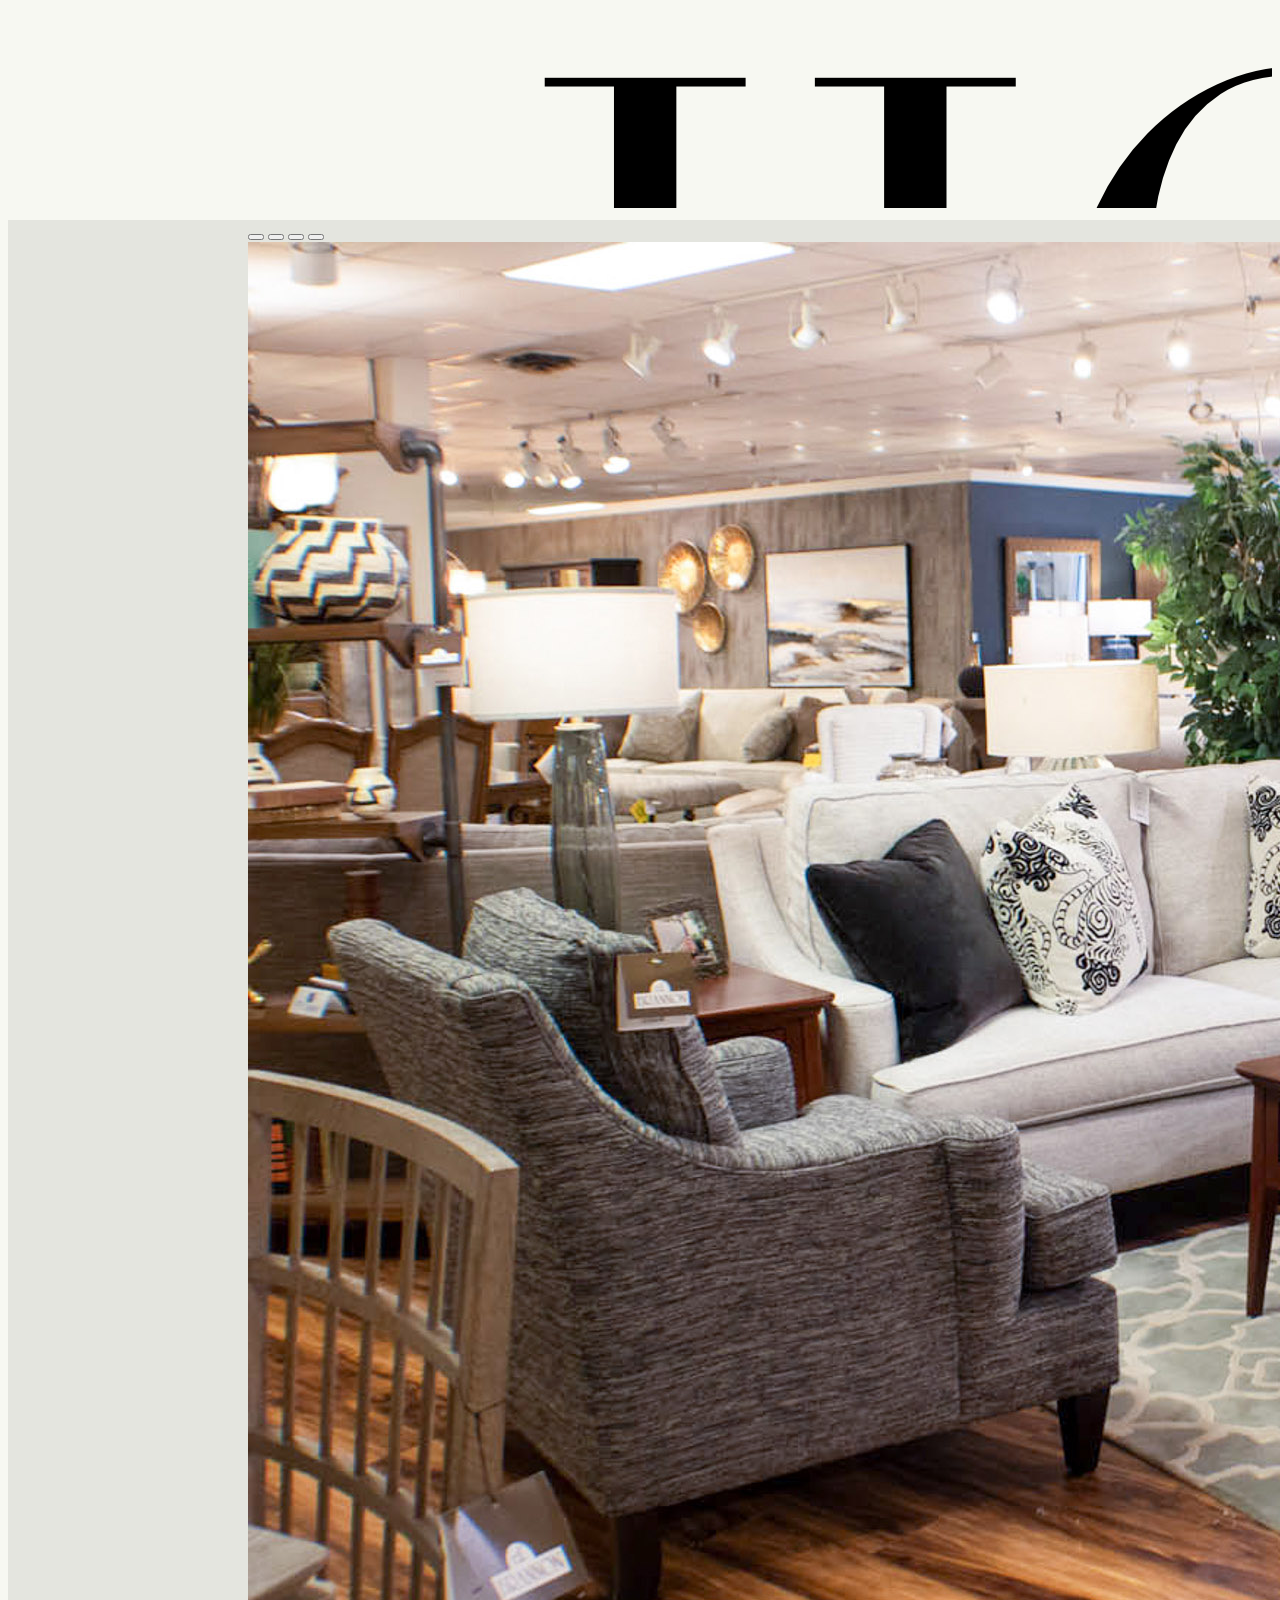
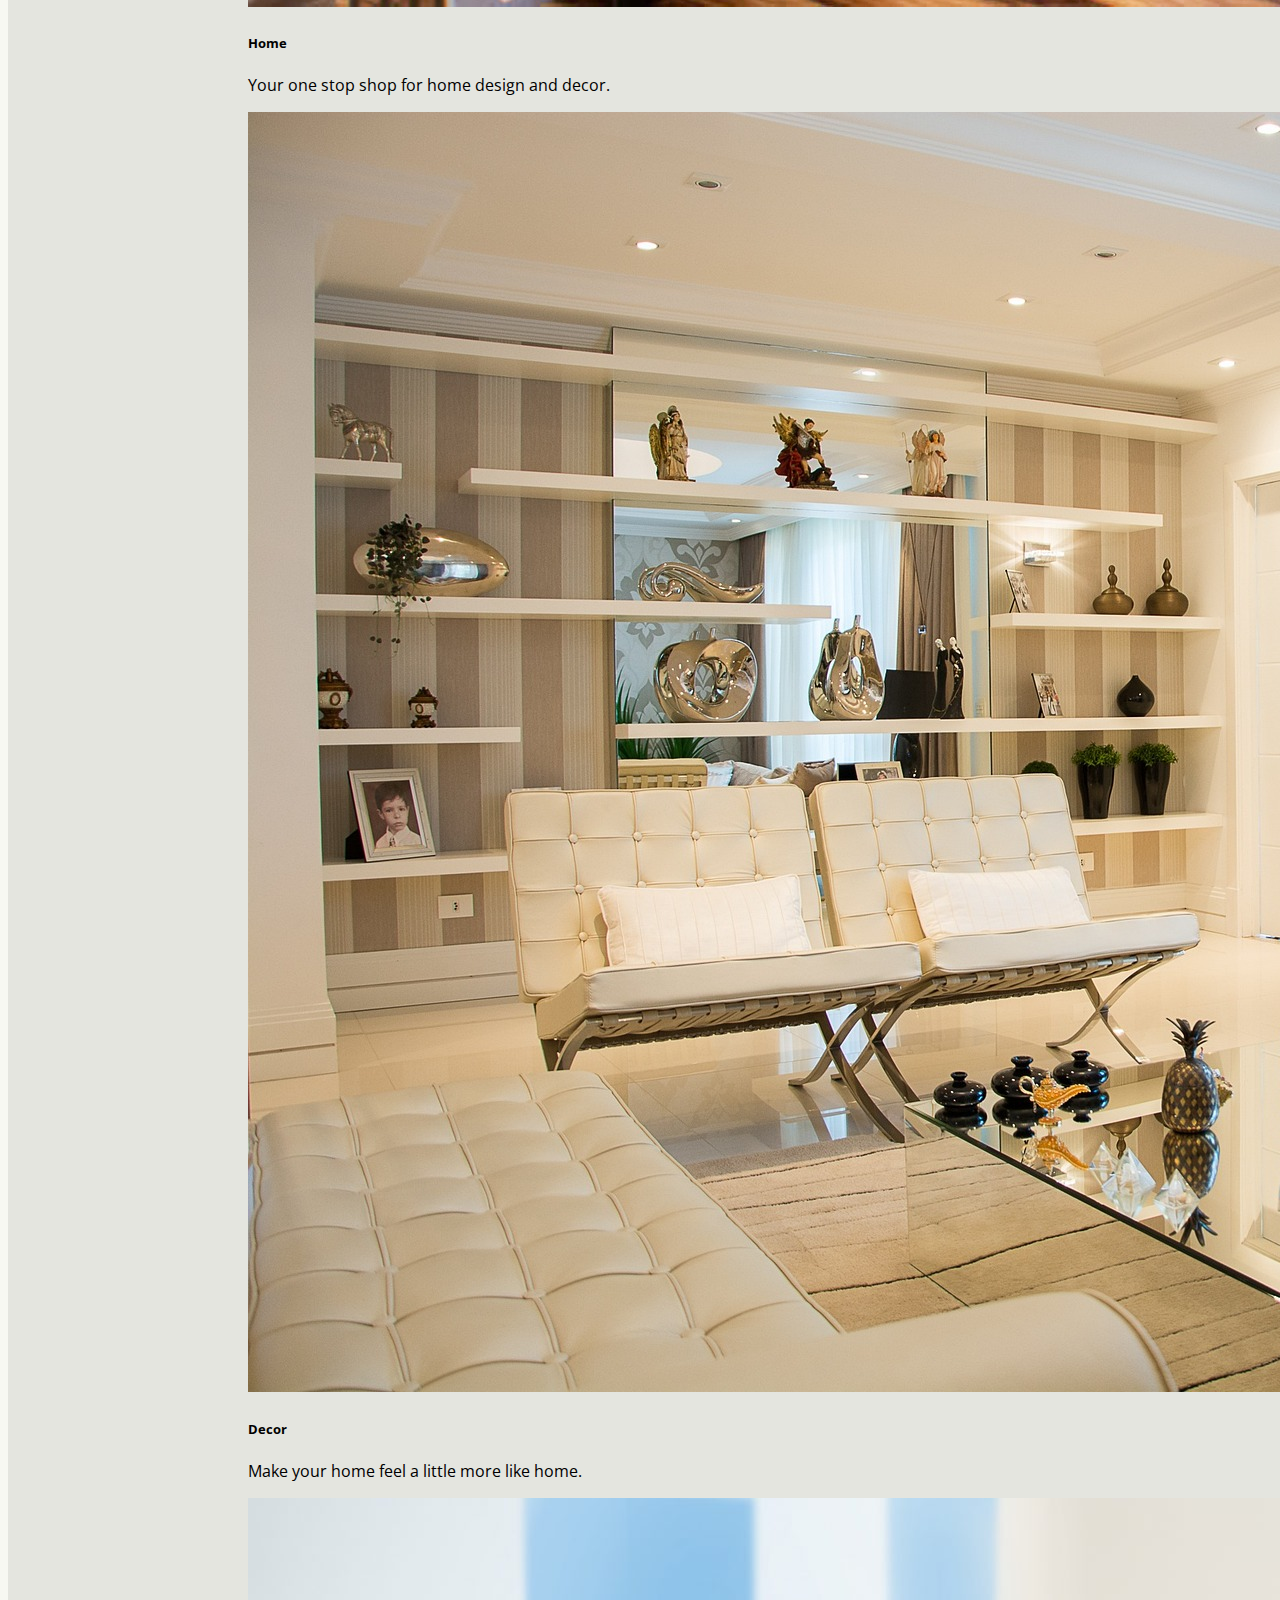
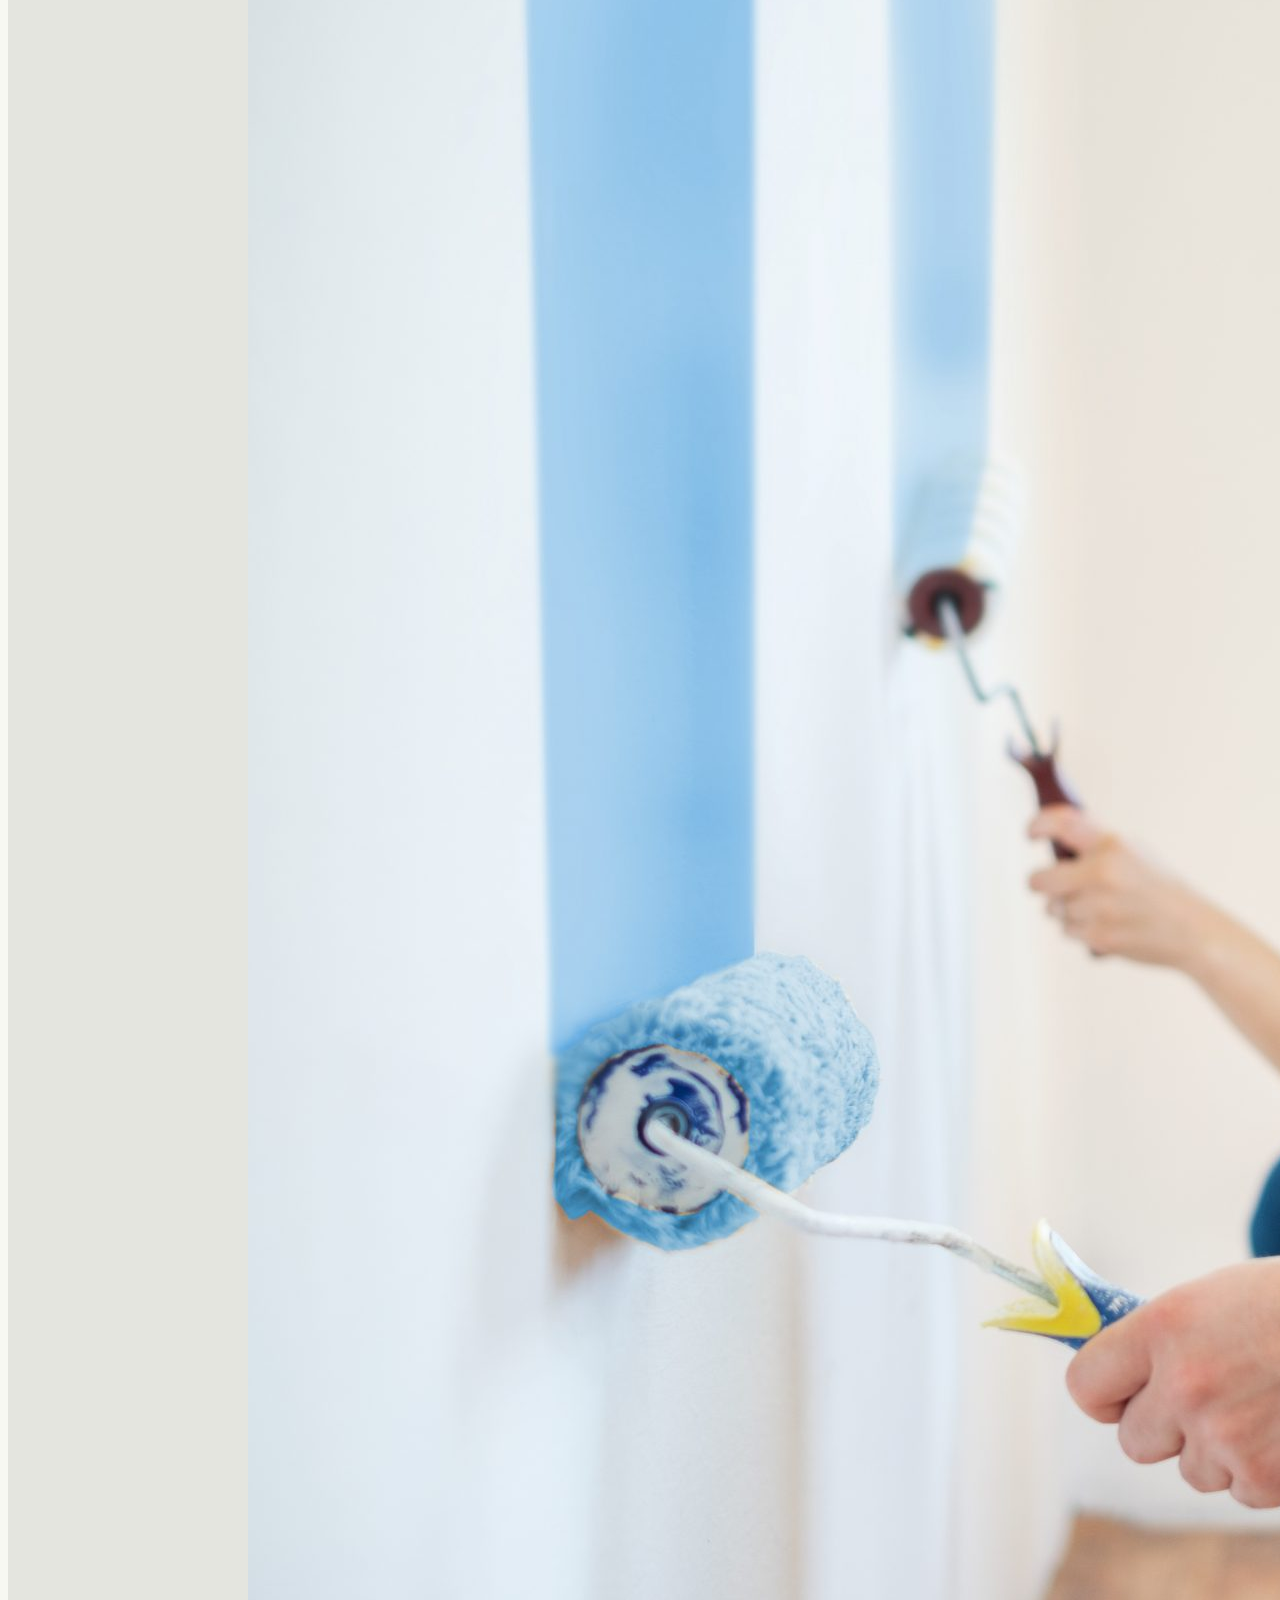
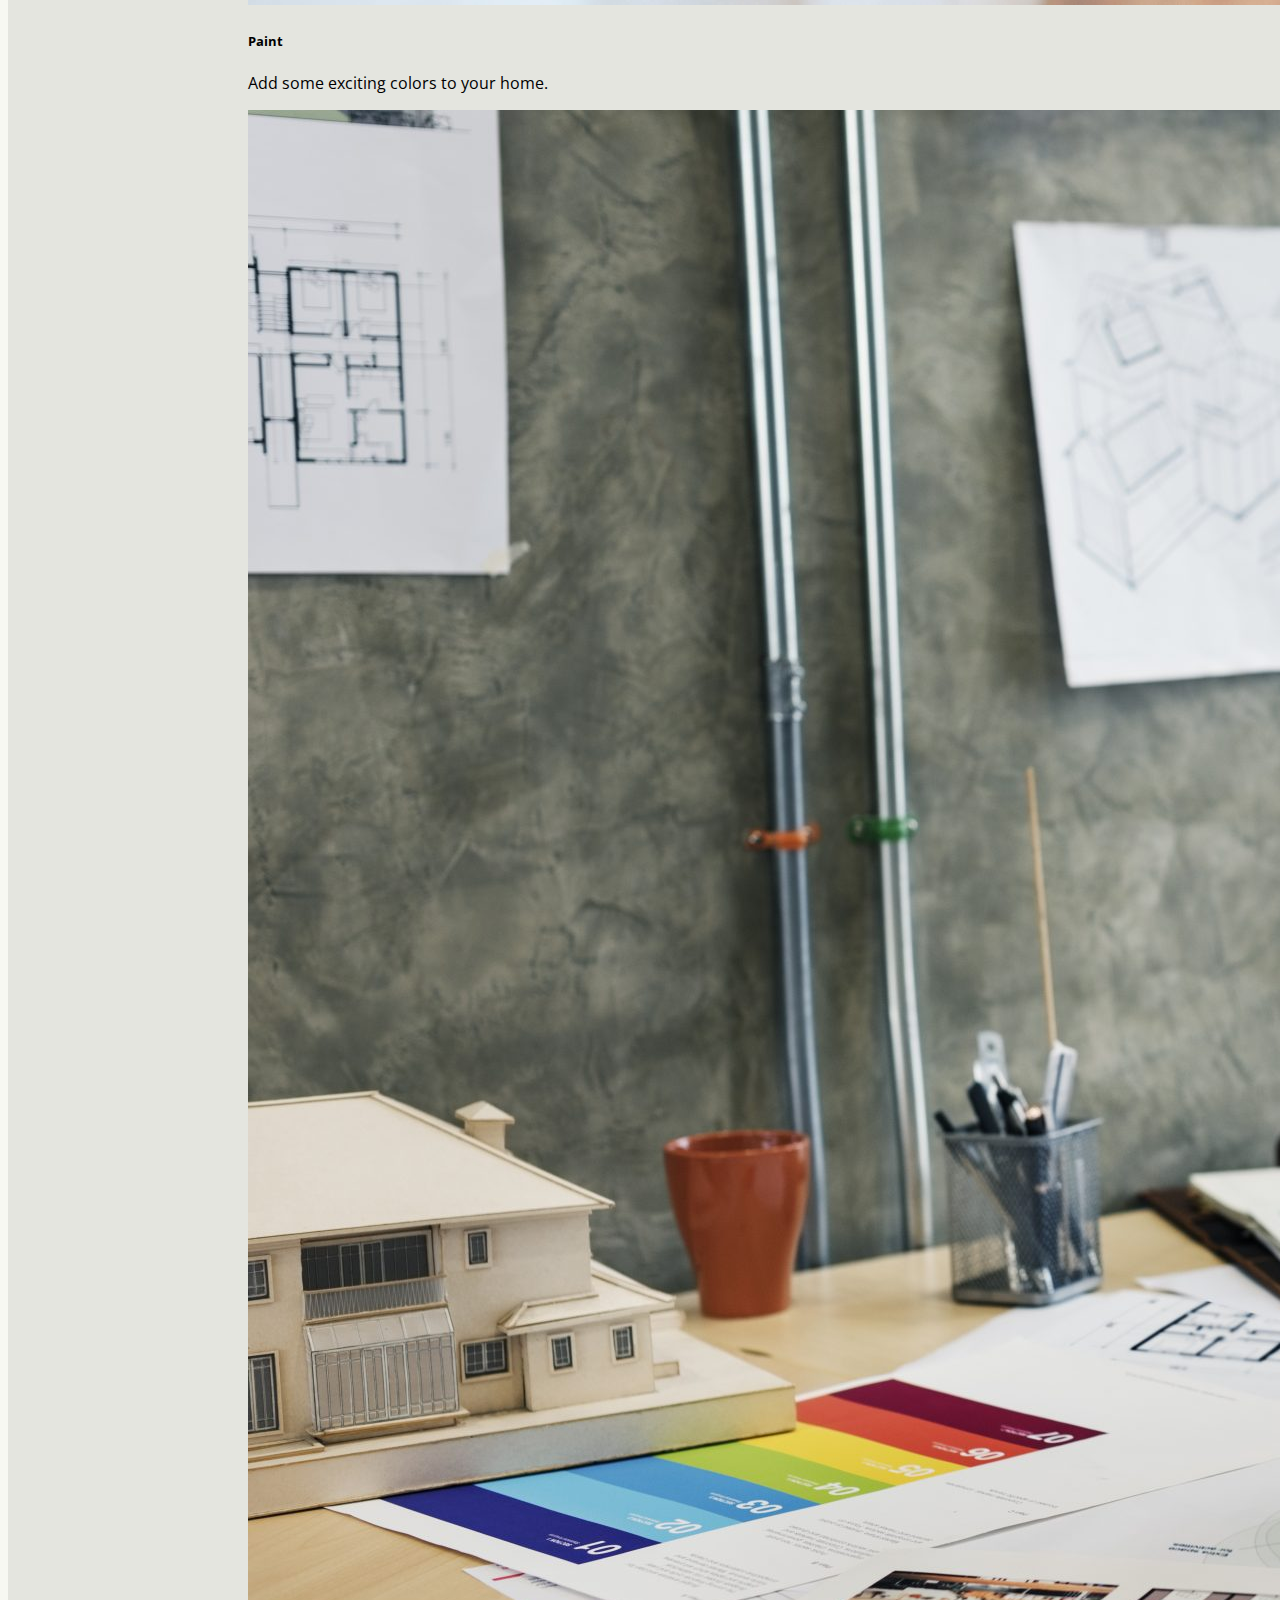
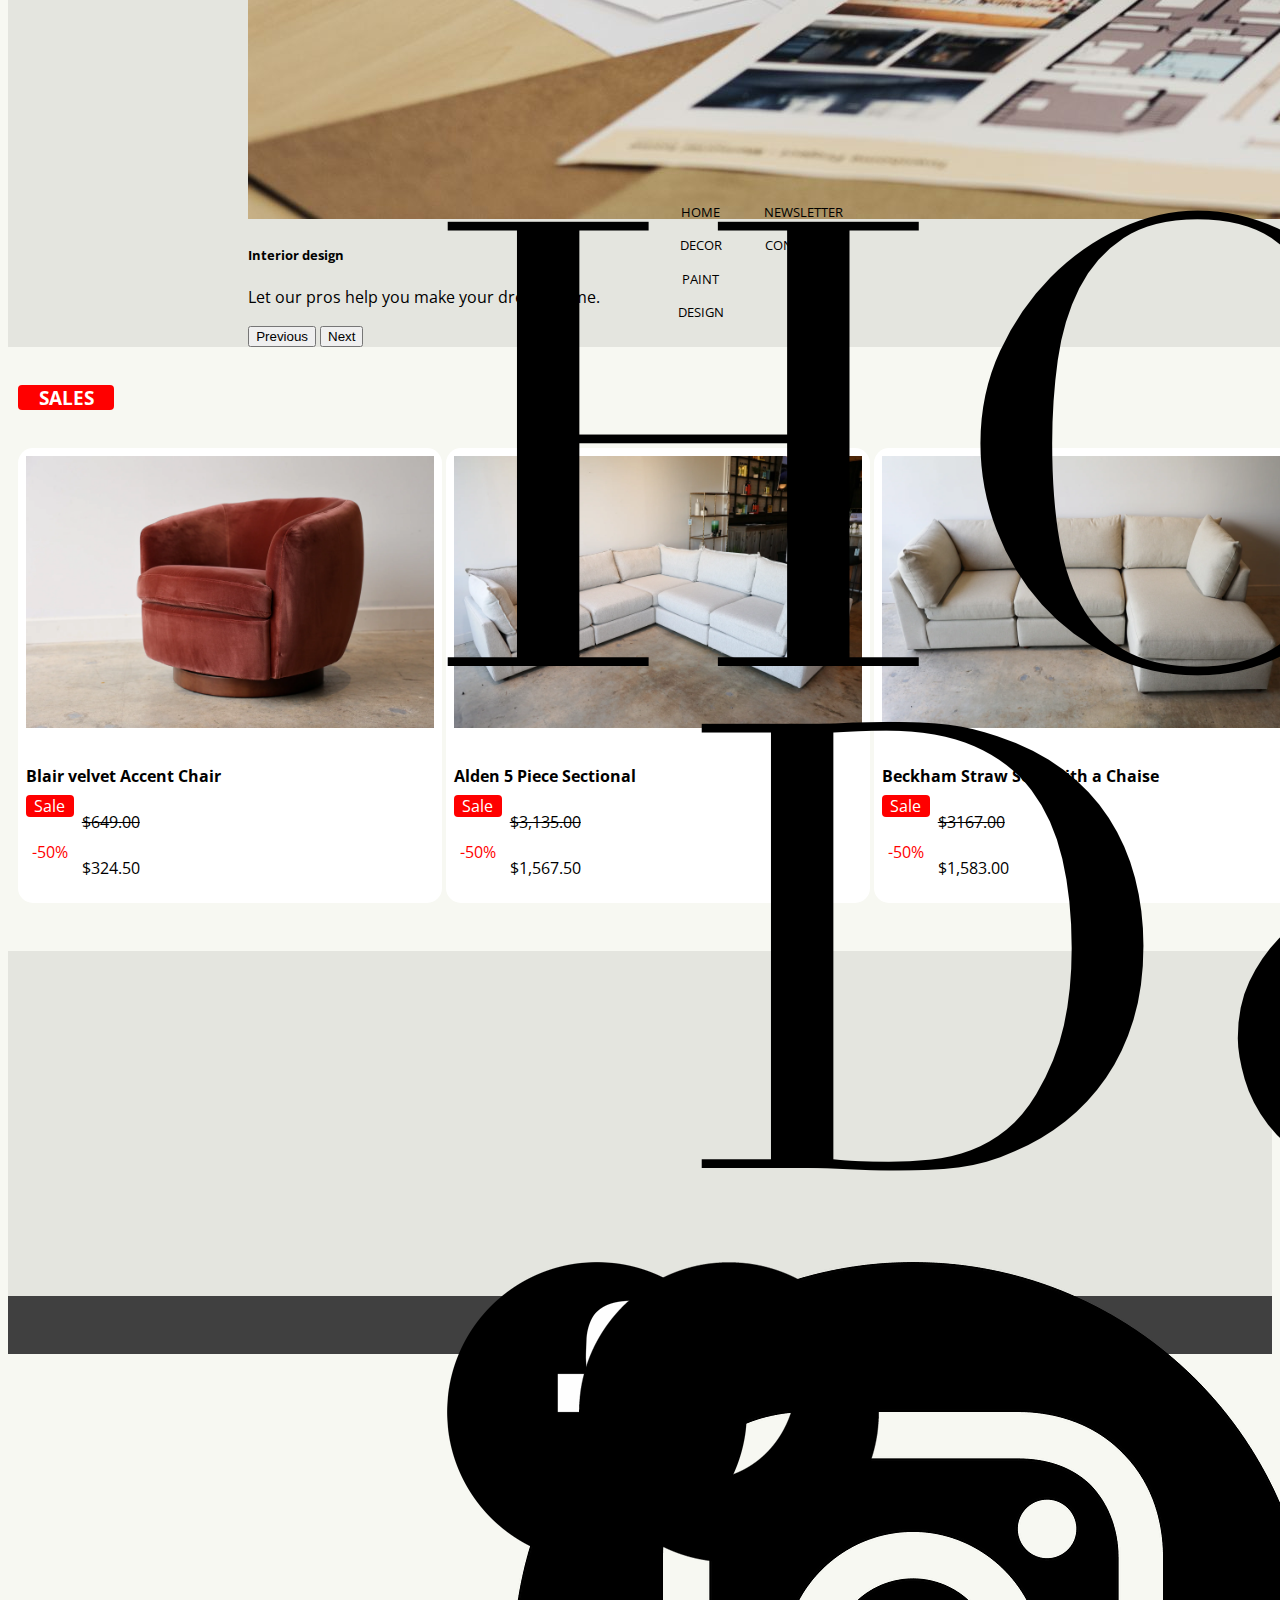
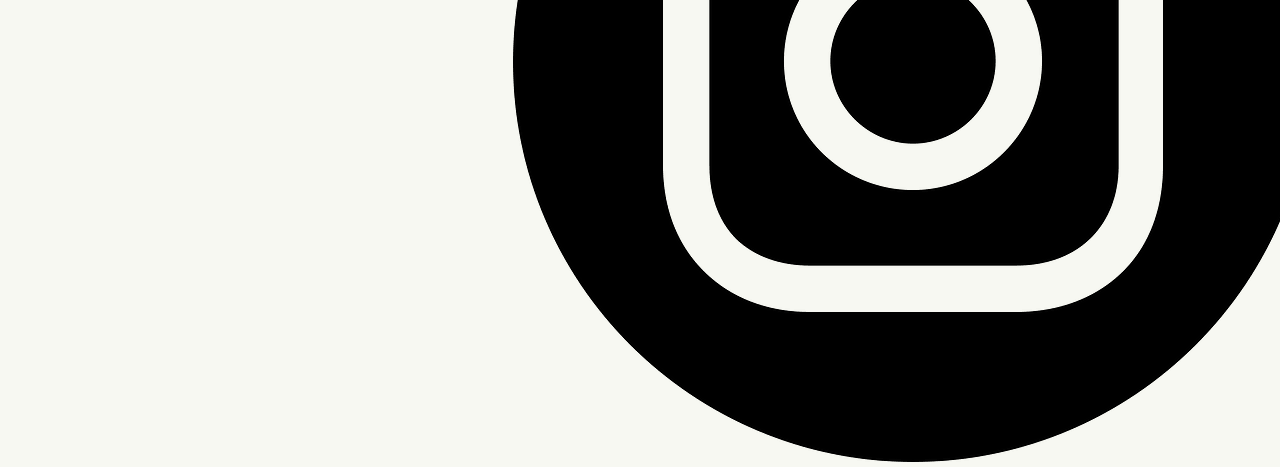
<file: index.html>
<!DOCTYPE html>

<html lang="en">
    <head>
      <meta charset="UTF-8">
        <meta name="viewport" content="initial-scale=1.0, width=device-width">
        <link href="https://cdn.jsdelivr.net/npm/bootstrap@5.2.3/dist/css/bootstrap.min.css" rel="stylesheet" integrity="sha384-rbsA2VBKQhggwzxH7pPCaAqO46MgnOM80zW1RWuH61DGLwZJEdK2Kadq2F9CUG65" crossorigin="anonymous">
        <script src="https://cdn.jsdelivr.net/npm/bootstrap@5.2.3/dist/js/bootstrap.bundle.min.js" integrity="sha384-kenU1KFdBIe4zVF0s0G1M5b4hcpxyD9F7jL+jjXkk+Q2h455rYXK/7HAuoJl+0I4" crossorigin="anonymous"></script>
        <link href="styles.css" rel="stylesheet">
        <link rel="preconnect" href="https://fonts.googleapis.com">
        <link rel="preconnect" href="https://fonts.gstatic.com" crossorigin>
        <link href="https://fonts.googleapis.com/css2?family=Open+Sans&display=swap" rel="stylesheet">
        <script>

          document.addEventListener('DOMContentLoaded', function() {
            window.onscroll = function() {scrollFunction()};

            function scrollFunction() {
              if (document.body.scrollTop > 50 || document.documentElement.scrollTop > 50)
              {
                document.getElementById("logocontainer").style.width = "120px";
                document.getElementById("pageheader").style.height = "85px";
                document.getElementById("pageheader").style.marginBottom = "0";
                document.getElementById("arrowdown").style.display = "block";
                document.querySelector("#arrowup").style.display = "none";
              }
              else
              {
                document.getElementById("logocontainer").style.width = "211px";
                document.getElementById("pageheader").style.height = "200px";
                document.getElementById("pageheader").style.marginBottom = "12px";
                document.getElementById("arrowdown").style.display = "none";
              }
            }

            document.querySelector("#arrowdown").addEventListener('click', function(e) {
              e.preventDefault();
              document.getElementById("pageheader").style.height = "156px";
              document.querySelector("#arrowdown").style.display = "none";
              document.querySelector("#arrowup").style.display = "block";
            })

            document.querySelector("#arrowup").addEventListener('click', function(e) {
              e.preventDefault();
              document.getElementById("pageheader").style.height = "85px";
              document.querySelector("#arrowdown").style.display = "block";
              document.querySelector("#arrowup").style.display = "none";
            })

          });

        </script>
        <title>My Webpage</title>
    </head>
    <body>
      <div id="glitchy">
        <header id="pageheader">
            <span id="arrowup"></span>
            <span id="arrowdown"></span>
          <div id="logocontainer">
              <img src="./images/Pset8-hp-logo.png" alt="logo" class="img-fluid">
          </div>
          <hr>
          <nav class="buttonposition">
              <a href="index.html" class="headerbuttons">HOME</a>
              <a href="furniture.html" class="headerbuttons">DECOR</a>
              <a href="paint.html" class="headerbuttons">PAINT</a>
              <a href="interiordesign.html" class="headerbuttons">DESIGN</a>
          </nav>
        </header>
      </div>
        <section class="picturecontainer">
            <div id="carouselExampleCaptions" class="carousel slide">
                <div class="carousel-indicators">
                  <button type="button" data-bs-target="#carouselExampleCaptions" data-bs-slide-to="0" class="active" aria-current="true" aria-label="Slide 1"></button>
                  <button type="button" data-bs-target="#carouselExampleCaptions" data-bs-slide-to="1" aria-label="Slide 2"></button>
                  <button type="button" data-bs-target="#carouselExampleCaptions" data-bs-slide-to="2" aria-label="Slide 3"></button>
                  <button type="button" data-bs-target="#carouselExampleCaptions" data-bs-slide-to="3" aria-label="Slide 3"></button>
                </div>
                <div class="carousel-inner">
                  <div class="carousel-item active">
                    <img src="./images/Sisley-Sofa-by-Kincaid.jpg" class="d-block w-100" alt="...">
                    <div class="carousel-caption d-none d-md-block">
                      <h5>Home</h5>
                      <p>Your one stop shop for home design and decor.</p>
                    </div>
                  </div>
                  <div class="carousel-item">
                    <img src="./images/living-room.jpg" class="d-block w-100" alt="...">
                    <div class="carousel-caption d-none d-md-block">
                      <h5>Decor</h5>
                      <p>Make your home feel a little more like home.</p>
                    </div>
                  </div>
                  <div class="carousel-item">
                    <img src="./images/Painting-Your-House-scaled.jpeg" class="d-block w-100" alt="...">
                    <div class="carousel-caption d-none d-md-block">
                      <h5>Paint</h5>
                      <p>Add some exciting colors to your home.</p>
                    </div>
                  </div>
                  <div class="carousel-item">
                    <img src="./images/interiordesigner.jpg" class="d-block w-100" alt="...">
                    <div class="carousel-caption d-none d-md-block">
                      <h5>Interior design</h5>
                      <p>Let our pros help you make your dream home.</p>
                    </div>
                  </div>
                </div>
                <button class="carousel-control-prev" type="button" data-bs-target="#carouselExampleCaptions" data-bs-slide="prev">
                  <span class="carousel-control-prev-icon" aria-hidden="true"></span>
                  <span class="visually-hidden">Previous</span>
                </button>
                <button class="carousel-control-next" type="button" data-bs-target="#carouselExampleCaptions" data-bs-slide="next">
                  <span class="carousel-control-next-icon" aria-hidden="true"></span>
                  <span class="visually-hidden">Next</span>
                </button>
            </div>
        </section>
        <section class="container">
          <div id="indexsalecontainer">
            <h3 id="indexsale">SALES</h3>
          </div>
          <div class=" productgrid">
            <div class="product">
                <img src="products/Blair-Velvet-Accent-Chair.webp" class="img-fluid">
                <div class="producttextbox">
                    <h4 class="producttext">Blair velvet Accent Chair</h4>
                    <div class="salecontainer">
                        <div class="sale">Sale</div>
                        <p  class="oldprice">$649.00</p>
                    </div>
                    <div class="percentcontainer">
                        <div class="percentoff">-50%</div>
                        <p>$324.50</p>
                    </div>
                </div>
            </div>
            <div class="product">
                <img src="products/alden.webp" class="img-fluid productimage">
                <div class="producttextbox">
                    <h4 class="producttext">Alden 5 Piece Sectional</h4>
                    <div class="salecontainer">
                        <div class="sale">Sale</div>
                        <p class="oldprice">$3,135.00</p>
                    </div>
                    <div class="percentcontainer">
                        <div class="percentoff">-50%</div>
                        <p>$1,567.50</p>
                    </div>
                </div>
            </div>
            <div class="product">
                <img src="products/Beckham-Straw-Sofa-with-a-Chaise.webp" class="img-fluid">
                <div class="producttextbox">
                    <h4 class="producttext">Beckham Straw Sofa with a Chaise</h4>
                    <div class="salecontainer">
                        <div class="sale">Sale</div>
                        <p class="oldprice">$3167.00</p>
                    </div>
                    <div class="percentcontainer">
                        <div class="percentoff">-50%</div>
                        <p>$1,583.00</p>
                    </div>
                </div>
            </div>
          </div>
        </section>
        <footer class="footer1">
          <div class="fcgrid">
            <div class="flicontainer">
              <div class="flcontainer">
                <img src="./images/Pset8-hp-logo.png" alt="logo" class="img-fluid logo">
              </div>
              <div class="firowcontainer">
                <a href="https://www.facebook.com/" target="_blank" rel="noopener noreferrer">
                  <div class="ficontainer">
                      <img src="footer-icons/facebook-icon.png" alt="logo" class="img-fluid logo">
                  </div>
                </a>
                <a href="https://www.instagram.com/" target="_blank" rel="noopener noreferrer">
                  <div class="ficontainer">
                      <img src="footer-icons/instagram-icon.png" alt="logo" class="img-fluid logo">
                  </div>
                </a>
                <a href="https://twitter.com/" target="_blank" rel="noopener noreferrer">
                  <div class="ficontainer">
                      <img src="footer-icons/twitter-icon.png" alt="logo" class="img-fluid logo">
                  </div>
                </a>
              </div>
            </div>
            <nav>
              <ul class="footergrid">
                <li class="licenter"><a href="index.html" class="footerbuttons">HOME</a></li>
                <li class="licenter"><a href="furniture.html" class="footerbuttons">DECOR</a></li>
                <li class="licenter"><a href="paint.html" class="footerbuttons">PAINT</a></li>
                <li class="licenter"><a href="interiordesign.html" class="footerbuttons">DESIGN</a></li>
              </ul>
            </nav>
            <nav>
              <ul class="footergrid">
                <li class="footerbuttons licenter">NEWSLETTER<span class=" linktiptext">Link goes here.</span></li>
                <li class="footerbuttons licenter">CONTACT US<span class=" linktiptext">Link goes here.</span></li>
              </ul>
            </nav>
          </div>
        </footer>
        <footer class="footer2">Copyright &#169; HOME D&D 2023. All rights reserved.</footer>
    </body>
</html>
</file>
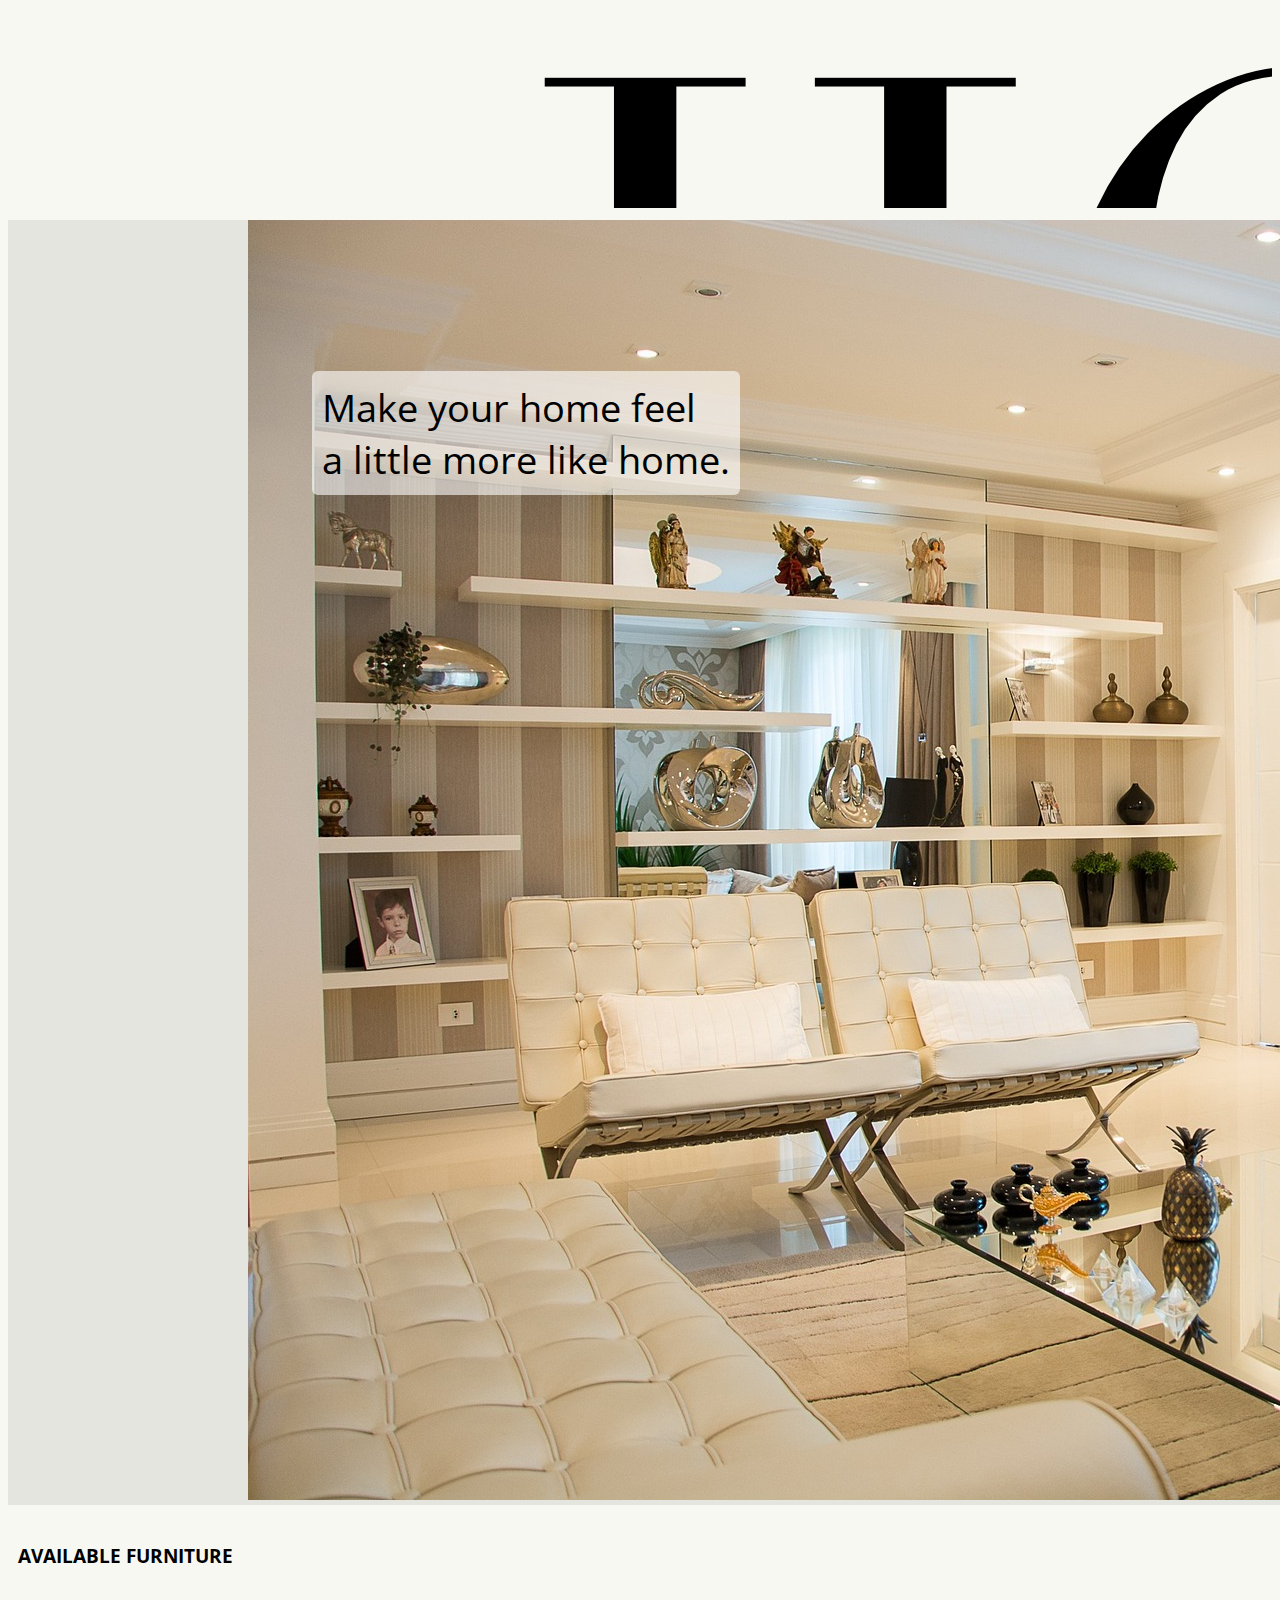
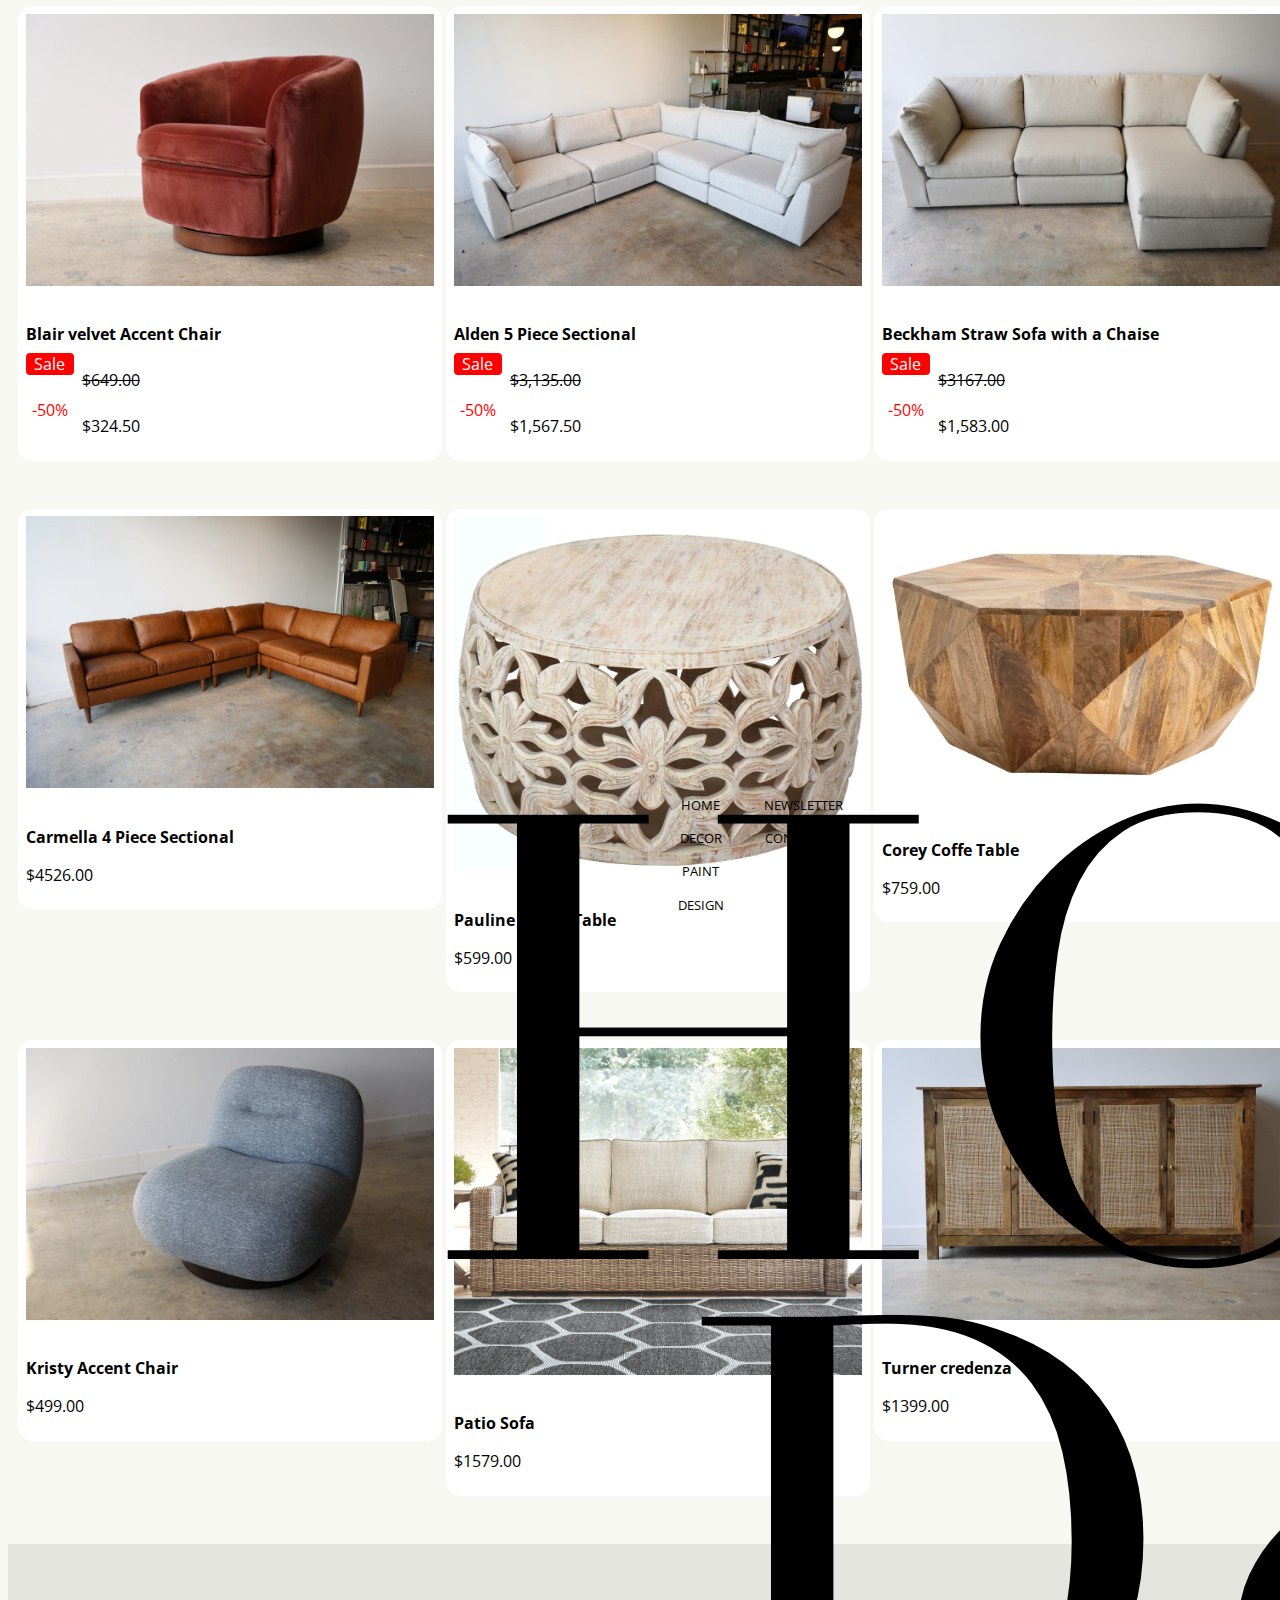
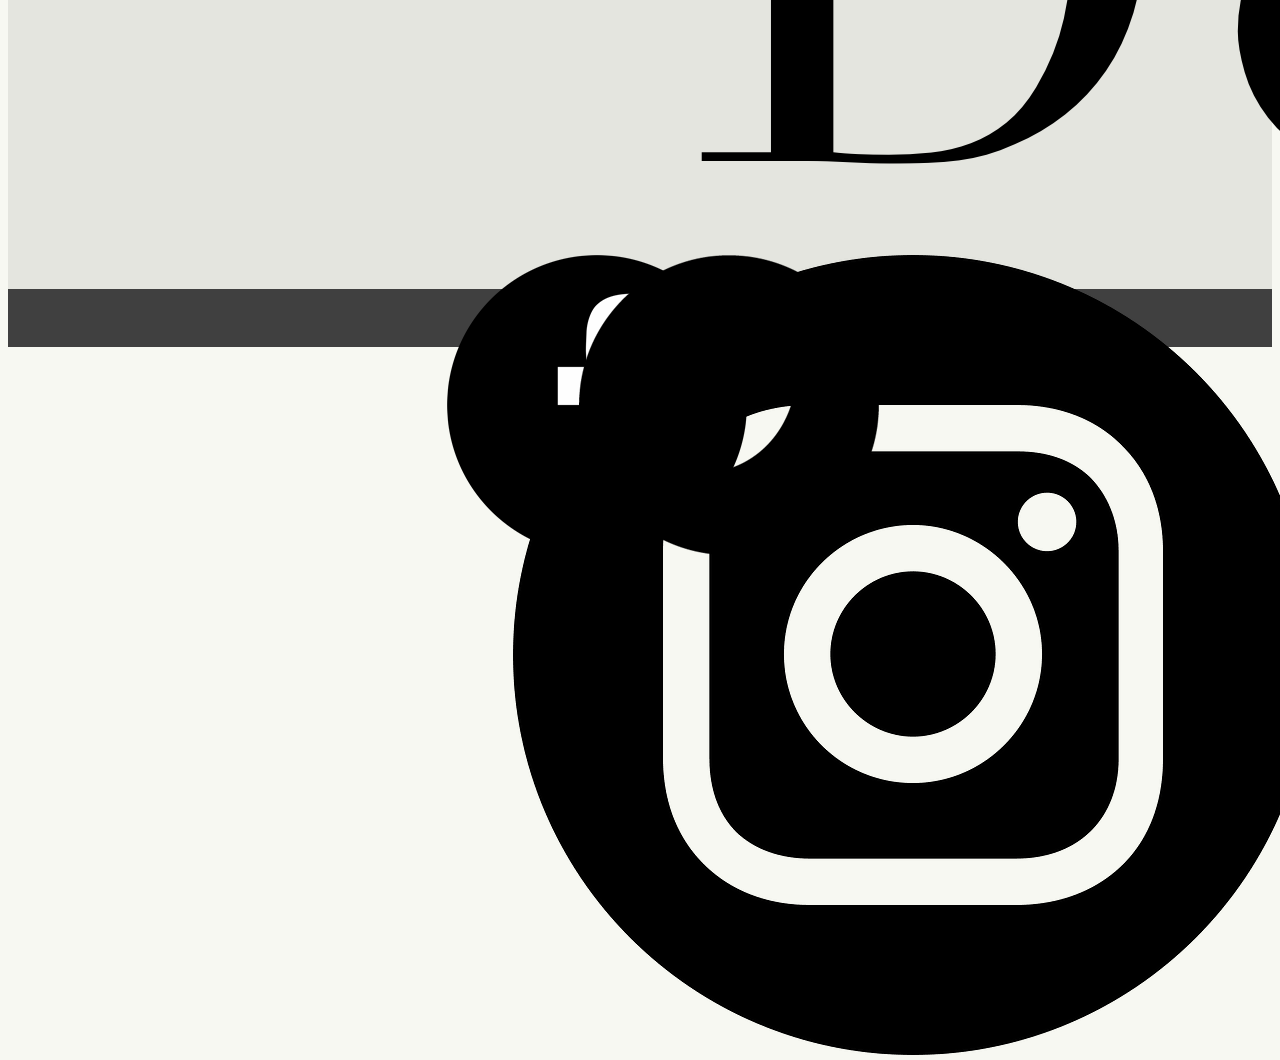
<file: furniture.html>
<!DOCTYPE html>

<html lang="en">
    <head>
        <meta name="viewport" content="initial-scale=1.0, width=device-width">
        <link href="https://cdn.jsdelivr.net/npm/bootstrap@5.2.3/dist/css/bootstrap.min.css" rel="stylesheet" integrity="sha384-rbsA2VBKQhggwzxH7pPCaAqO46MgnOM80zW1RWuH61DGLwZJEdK2Kadq2F9CUG65" crossorigin="anonymous">
        <script src="https://cdn.jsdelivr.net/npm/bootstrap@5.2.3/dist/js/bootstrap.bundle.min.js" integrity="sha384-kenU1KFdBIe4zVF0s0G1M5b4hcpxyD9F7jL+jjXkk+Q2h455rYXK/7HAuoJl+0I4" crossorigin="anonymous"></script>
        <link href="styles.css" rel="stylesheet">
        <link rel="preconnect" href="https://fonts.googleapis.com">
        <link rel="preconnect" href="https://fonts.gstatic.com" crossorigin>
        <link href="https://fonts.googleapis.com/css2?family=Open+Sans&display=swap" rel="stylesheet">
        <script>

            document.addEventListener('DOMContentLoaded', function() {
              window.onscroll = function() {scrollFunction()};

              function scrollFunction() {
                if (document.body.scrollTop > 50 || document.documentElement.scrollTop > 50)
                {
                  document.getElementById("logocontainer").style.width = "120px";
                  document.getElementById("pageheader").style.height = "85px";
                  document.getElementById("pageheader").style.marginBottom = "0";
                  document.getElementById("arrowdown").style.display = "block";
                  document.querySelector("#arrowup").style.display = "none";
                }
                else
                {
                  document.getElementById("logocontainer").style.width = "211px";
                  document.getElementById("pageheader").style.height = "200px";
                  document.getElementById("pageheader").style.marginBottom = "12px";
                  document.getElementById("arrowdown").style.display = "none";
                }
              }

              document.querySelector("#arrowdown").addEventListener('click', function(e) {
                e.preventDefault();
                document.getElementById("pageheader").style.height = "156px";
                document.querySelector("#arrowdown").style.display = "none";
                document.querySelector("#arrowup").style.display = "block";
              })

              document.querySelector("#arrowup").addEventListener('click', function(e) {
                e.preventDefault();
                document.getElementById("pageheader").style.height = "85px";
                document.querySelector("#arrowdown").style.display = "block";
                document.querySelector("#arrowup").style.display = "none";
              })

            });

          </script>
        <title>My Webpage</title>
    </head>
    <body>
        <div id="glitchy">
            <header id="pageheader">
              <span id="arrowup"></span>
              <span id="arrowdown"></span>
              <div id="logocontainer">
                  <img src="./images/Pset8-hp-logo.png" alt="logo" class="img-fluid">
              </div>
              <hr>
              <nav class="buttonposition">
                  <a href="index.html" class="headerbuttons">HOME</a>
                  <a href="furniture.html" class="headerbuttons">DECOR</a>
                  <a href="paint.html" class="headerbuttons">PAINT</a>
                  <a href="interiordesign.html" class="headerbuttons">DESIGN</a>
              </nav>
            </header>
          </div>
        <section class="picturecontainer">
            <div class="transtext"><p>Make your home feel<br>a little more like home.</p></div>
            <img src="./images/living-room.jpg" class="img-fluid" alt="Living room">
        </section>
        <section class="container">
            <h3 class="sectionlabel">AVAILABLE FURNITURE</h3>
            <div class=" productgrid">
                <div class="product">
                    <img src="products/Blair-Velvet-Accent-Chair.webp" class="img-fluid">
                    <div class="producttextbox">
                        <h4 class="producttext">Blair velvet Accent Chair</h4>
                        <div class="salecontainer">
                            <div class="sale">Sale</div>
                            <p  class="oldprice">$649.00</p>
                        </div>
                        <div class="percentcontainer">
                            <div class="percentoff">-50%</div>
                            <p>$324.50</p>
                        </div>
                    </div>
                </div>
                <div class="product">
                    <img src="products/alden.webp" class="img-fluid productimage">
                    <div class="producttextbox">
                        <h4 class="producttext">Alden 5 Piece Sectional</h4>
                        <div class="salecontainer">
                            <div class="sale">Sale</div>
                            <p class="oldprice">$3,135.00</p>
                        </div>
                        <div class="percentcontainer">
                            <div class="percentoff">-50%</div>
                            <p>$1,567.50</p>
                        </div>
                    </div>
                </div>
                <div class="product">
                    <img src="products/Beckham-Straw-Sofa-with-a-Chaise.webp" class="img-fluid">
                    <div class="producttextbox">
                        <h4 class="producttext">Beckham Straw Sofa with a Chaise</h4>
                        <div class="salecontainer">
                            <div class="sale">Sale</div>
                            <p class="oldprice">$3167.00</p>
                        </div>
                        <div class="percentcontainer">
                            <div class="percentoff">-50%</div>
                            <p>$1,583.00</p>
                        </div>
                    </div>
                </div>
                <div class="product">
                    <img src="products/Carmella-4-Piece-Sectional.webp" class="img-fluid">
                    <div class="producttextbox">
                        <h4 class="producttext">Carmella 4 Piece Sectional</h4>
                        <p>$4526.00</p>
                    </div>
                </div>
                <div class="product">
                    <img src="products/Pauline-Coffee-Table.webp" class="img-fluid">
                    <div class="producttextbox">
                        <h4 class="producttext">Pauline Coffee Table</h4>
                        <p>$599.00</p>
                    </div>
                </div>
                <div class="product">
                    <img src="products/Corey-Coffe-Table.webp" class="img-fluid">
                    <div class="producttextbox">
                        <h4 class="producttext">Corey Coffe Table</h4>
                        <p>$759.00</p>
                    </div>
                </div>
                <div class="product">
                    <img src="products/Kristy-Accent-Chair.webp" class="img-fluid">
                    <div class="producttextbox">
                        <h4 class="producttext">Kristy Accent Chair</h4>
                        <p>$499.00</p>
                    </div>
                </div>
                <div class="product">
                    <img src="products/Patio-Sofa.jpg" class="img-fluid">
                    <div class="producttextbox">
                        <h4 class="producttext">Patio Sofa</h4>
                        <p>$1579.00</p>
                    </div>
                </div>
                <div class="product">
                    <img src="products/Turner-credenza.jpg" class="img-fluid">
                    <div class="producttextbox">
                        <h4 class="producttext">Turner credenza</h4>
                        <p>$1399.00</p>
                    </div>
                </div>
            </div>
        </section>
        <footer class="footer1">
            <div class="fcgrid">
              <div class="flicontainer">
                <div class="flcontainer">
                  <img src="./images/Pset8-hp-logo.png" alt="logo" class="img-fluid logo">
                </div>
                <div class="firowcontainer">
                    <a href="https://www.facebook.com/" target="_blank">
                        <div class="ficontainer">
                            <img src="footer-icons/facebook-icon.png" alt="logo" class="img-fluid logo">
                        </div>
                      </a>
                      <a href="https://www.instagram.com/" target="_blank">
                        <div class="ficontainer">
                            <img src="footer-icons/instagram-icon.png" alt="logo" class="img-fluid logo">
                        </div>
                      </a>
                      <a href="https://twitter.com/" target="_blank">
                        <div class="ficontainer">
                            <img src="footer-icons/twitter-icon.png" alt="logo" class="img-fluid logo">
                        </div>
                      </a>
                </div>
              </div>
              <nav>
                <ul class="footergrid">
                  <li class="licenter"><a href="index.html" class="footerbuttons">HOME</a></li>
                  <li class="licenter"><a href="furniture.html" class="footerbuttons">DECOR</a></li>
                  <li class="licenter"><a href="paint.html" class="footerbuttons">PAINT</a></li>
                  <li class="licenter"><a href="interiordesign.html" class="footerbuttons">DESIGN</a></li>
                </ul>
              </nav>
              <nav>
                <ul class="footergrid">
                  <li class="footerbuttons licenter">NEWSLETTER<span class=" linktiptext">Link goes here.</span></li>
                  <li class="footerbuttons licenter">CONTACT US<span class=" linktiptext">Link goes here.</span></li>
                </ul>
              </nav>
            </div>
          </footer>
          <footer class="footer2">Copyright &#169; HOME D&D 2023. All rights reserved.</footer>
    </body>
</html>
</file>
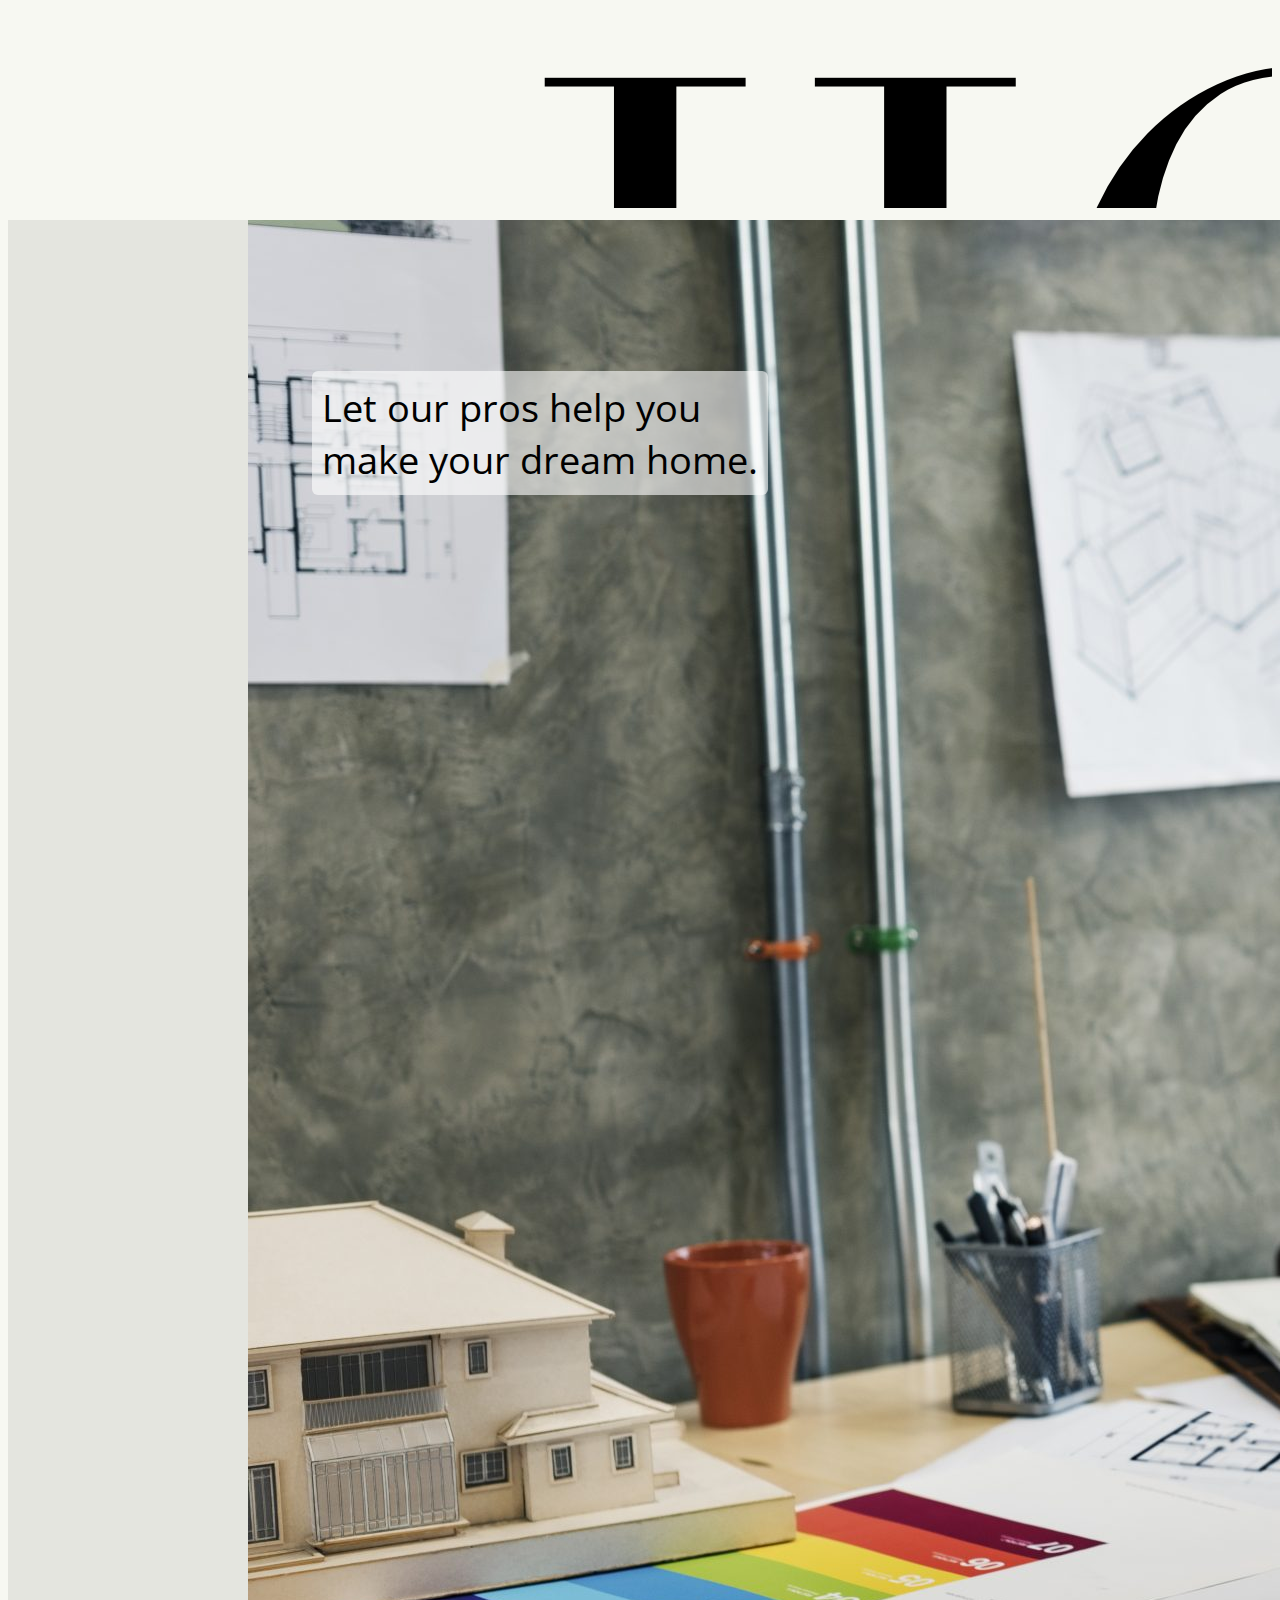
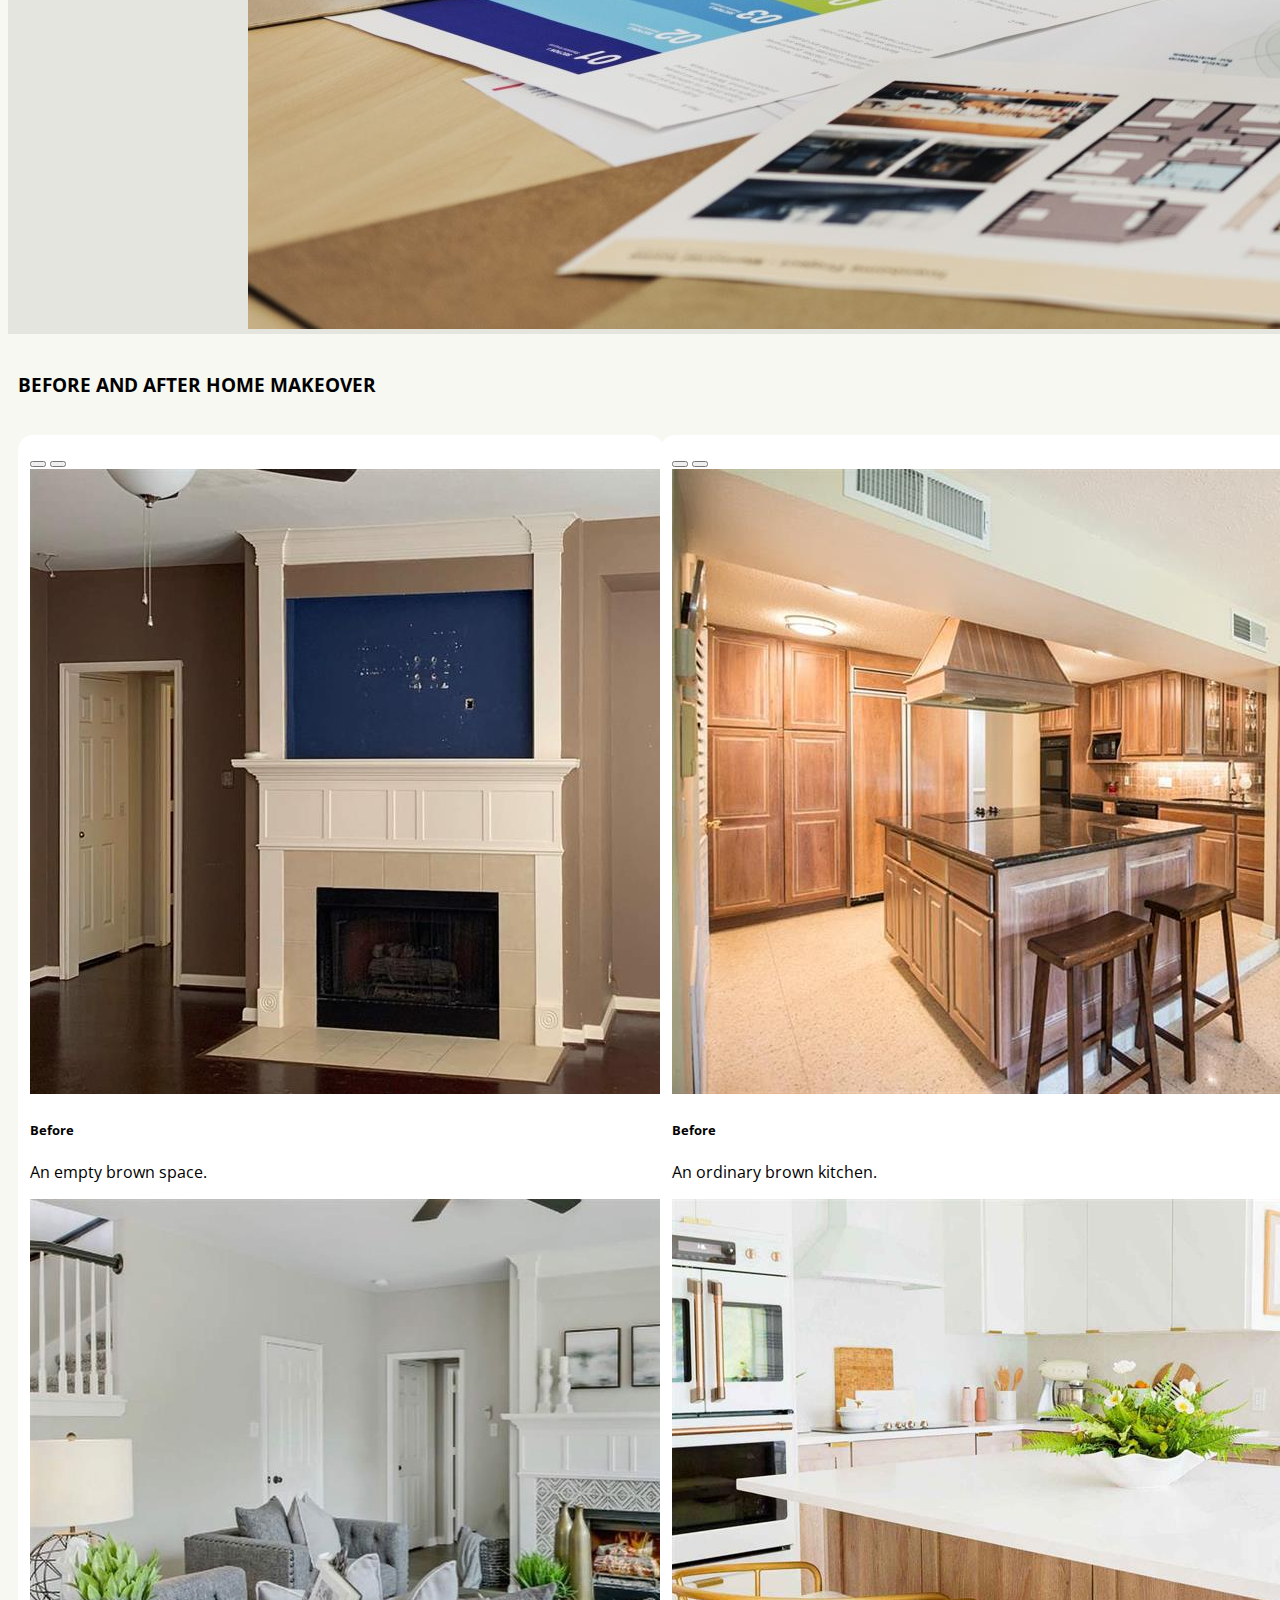
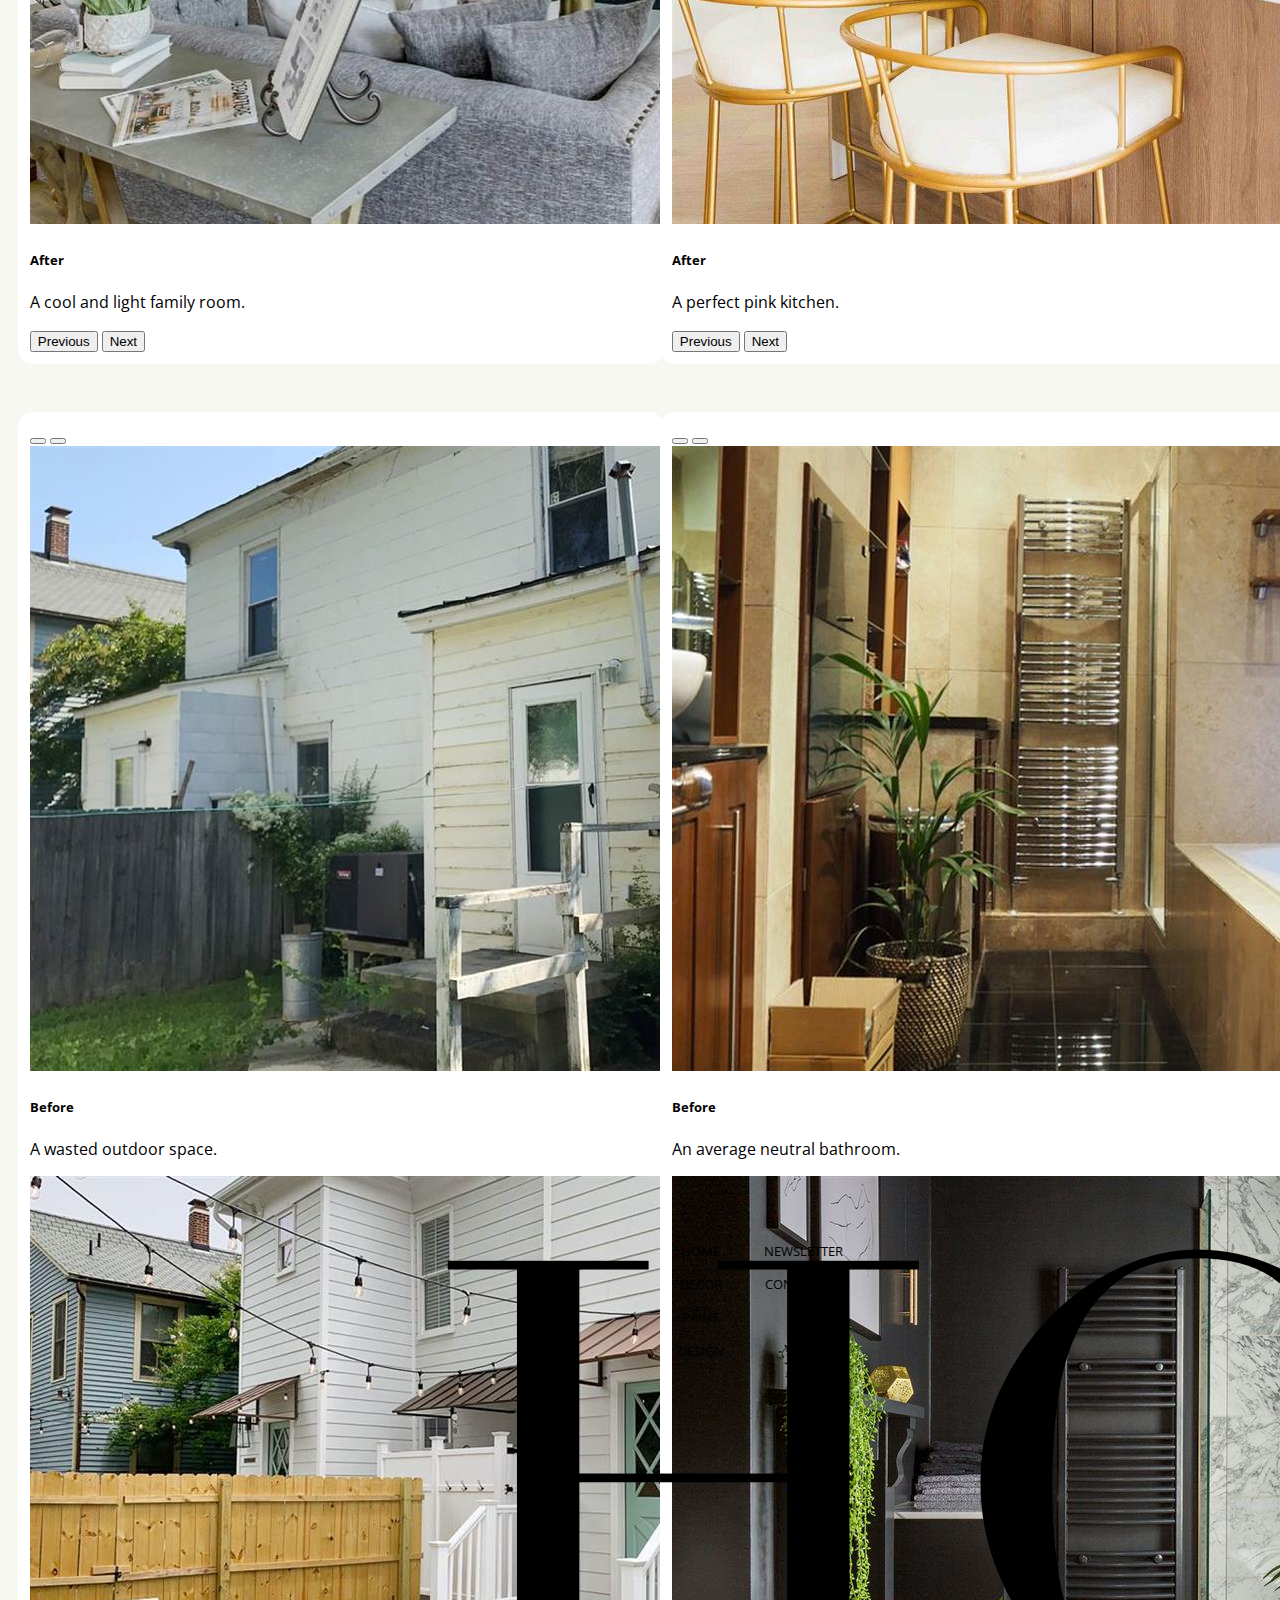
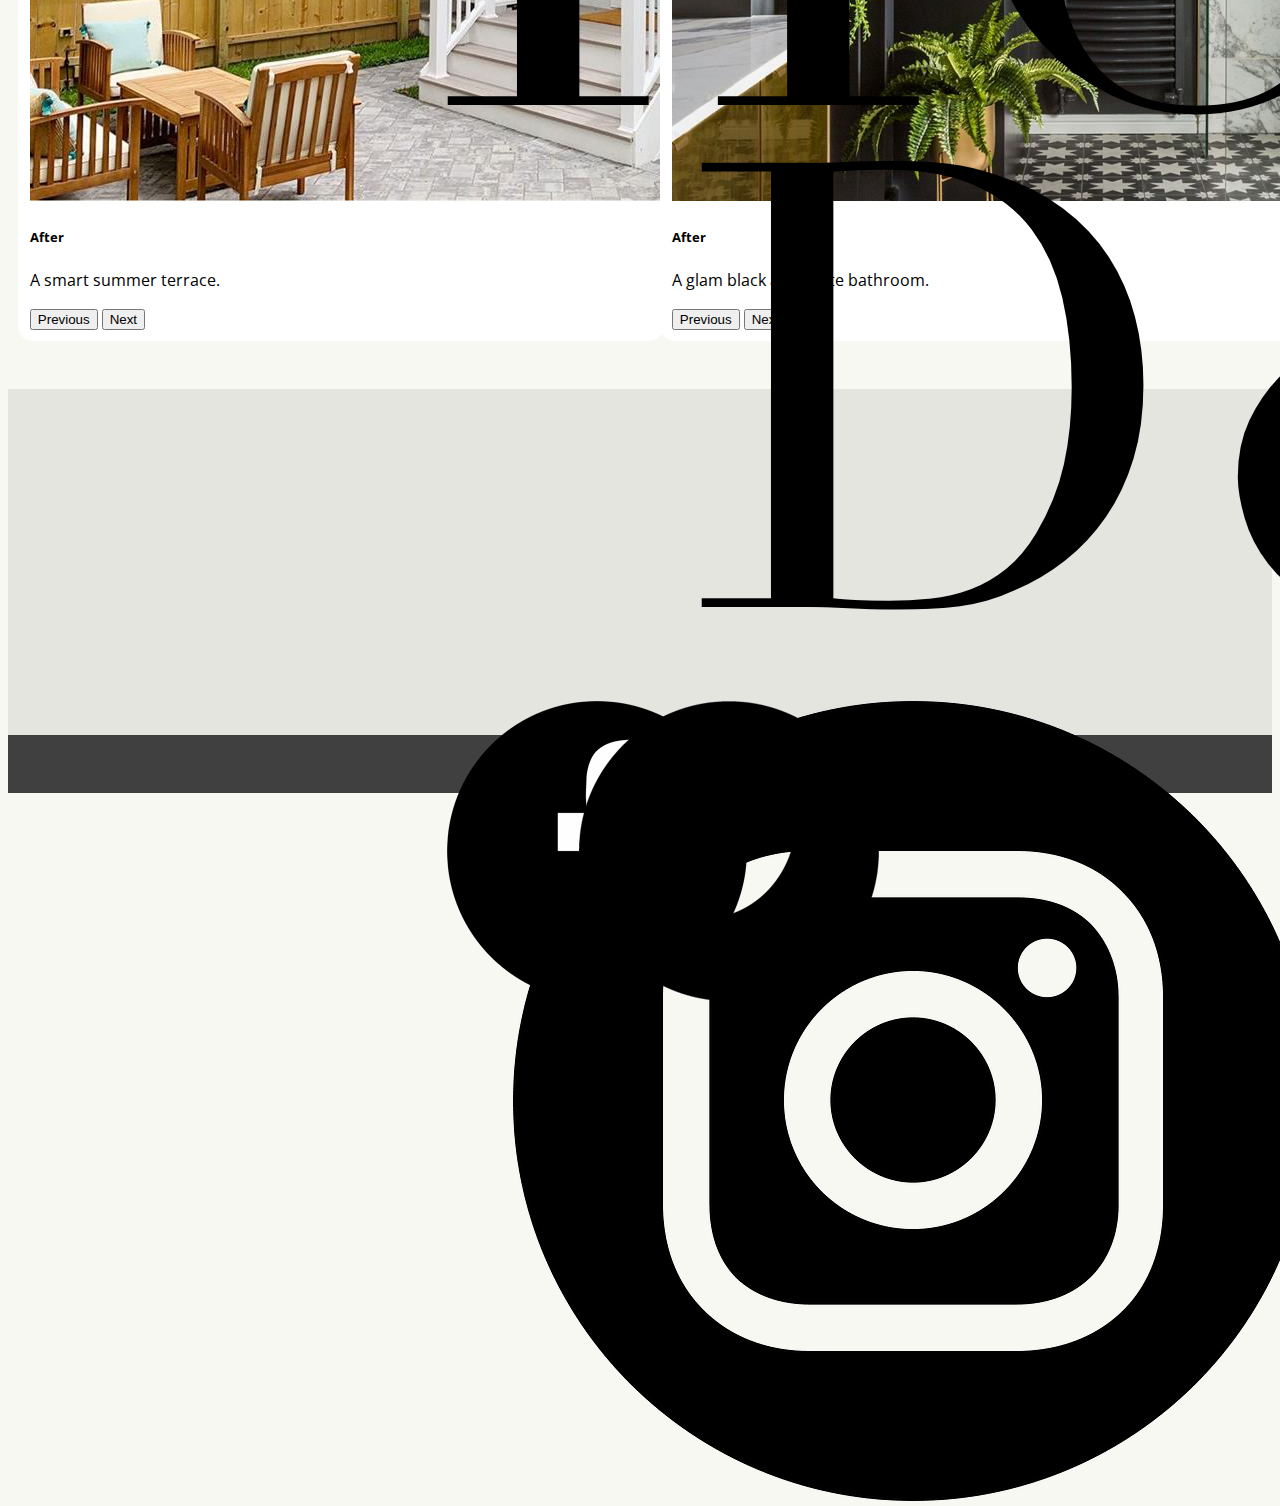
<file: interiordesign.html>
<!DOCTYPE html>

<html lang="en">
    <head>
      <meta name="viewport" content="initial-scale=1.0, width=device-width">
      <link href="https://cdn.jsdelivr.net/npm/bootstrap@5.2.3/dist/css/bootstrap.min.css" rel="stylesheet" integrity="sha384-rbsA2VBKQhggwzxH7pPCaAqO46MgnOM80zW1RWuH61DGLwZJEdK2Kadq2F9CUG65" crossorigin="anonymous">
      <script src="https://cdn.jsdelivr.net/npm/bootstrap@5.2.3/dist/js/bootstrap.bundle.min.js" integrity="sha384-kenU1KFdBIe4zVF0s0G1M5b4hcpxyD9F7jL+jjXkk+Q2h455rYXK/7HAuoJl+0I4" crossorigin="anonymous"></script>
      <link href="styles.css" rel="stylesheet">
      <link rel="preconnect" href="https://fonts.googleapis.com">
      <link rel="preconnect" href="https://fonts.gstatic.com" crossorigin>
      <link href="https://fonts.googleapis.com/css2?family=Open+Sans&display=swap" rel="stylesheet">
      <script>

        document.addEventListener('DOMContentLoaded', function() {
          window.onscroll = function() {scrollFunction()};

          function scrollFunction() {
            if (document.body.scrollTop > 50 || document.documentElement.scrollTop > 50)
            {
              document.getElementById("logocontainer").style.width = "120px";
              document.getElementById("pageheader").style.height = "85px";
              document.getElementById("pageheader").style.marginBottom = "0";
              document.getElementById("arrowdown").style.display = "block";
              document.querySelector("#arrowup").style.display = "none";
            }
            else
            {
              document.getElementById("logocontainer").style.width = "211px";
              document.getElementById("pageheader").style.height = "200px";
              document.getElementById("pageheader").style.marginBottom = "12px";
              document.getElementById("arrowdown").style.display = "none";
            }
          }

          document.querySelector("#arrowdown").addEventListener('click', function(e) {
            e.preventDefault();
            document.getElementById("pageheader").style.height = "156px";
            document.querySelector("#arrowdown").style.display = "none";
            document.querySelector("#arrowup").style.display = "block";
          })

          document.querySelector("#arrowup").addEventListener('click', function(e) {
            e.preventDefault();
            document.getElementById("pageheader").style.height = "85px";
            document.querySelector("#arrowdown").style.display = "block";
            document.querySelector("#arrowup").style.display = "none";
          })

        });

      </script>
        <title>My Webpage</title>
    </head>
    <body>
      <div id="glitchy">
        <header id="pageheader">
          <span id="arrowup"></span>
          <span id="arrowdown"></span>
          <div id="logocontainer">
              <img src="./images/Pset8-hp-logo.png" alt="logo" class="img-fluid">
          </div>
          <hr>
          <nav class="buttonposition">
              <a href="index.html" class="headerbuttons">HOME</a>
              <a href="furniture.html" class="headerbuttons">DECOR</a>
              <a href="paint.html" class="headerbuttons">PAINT</a>
              <a href="interiordesign.html" class="headerbuttons">DESIGN</a>
          </nav>
        </header>
      </div>
        <section class="picturecontainer">
            <div class="transtext"><p>Let our pros help you<br>make your dream home.</p><br></div>
            <img src="./images/interiordesigner.jpg" class="img-fluid" alt="People painting together">
        </section>
        <section class="container">
            <h3 class="sectionlabel">BEFORE AND AFTER HOME MAKEOVER</h3>
            <div class="intdesigngrid">
                <div class="homemakeover">
                    <div id="carouselExampleCaptions1" class="carousel slide">
                        <div class="carousel-indicators">
                          <button type="button" data-bs-target="#carouselExampleCaptions1" data-bs-slide-to="0" class="active" aria-current="true" aria-label="Slide 1"></button>
                          <button type="button" data-bs-target="#carouselExampleCaptions1" data-bs-slide-to="1" aria-label="Slide 2"></button>
                        </div>
                        <div class="carousel-inner">
                          <div class="carousel-item active">
                            <img src="before-and-after/before-living-room.jpg" class="d-block w-100" alt="...">
                            <div class="carousel-caption d-none d-md-block">
                              <h5>Before</h5>
                              <p>An empty brown space.</p>
                            </div>
                          </div>
                          <div class="carousel-item">
                            <img src="before-and-after/after-living-room.jpg" class="d-block w-100" alt="...">
                            <div class="carousel-caption d-none d-md-block">
                              <h5>After</h5>
                              <p>A cool and light family room.</p>
                            </div>
                          </div>
                        </div>
                        <button class="carousel-control-prev" type="button" data-bs-target="#carouselExampleCaptions1" data-bs-slide="prev">
                          <span class="carousel-control-prev-icon" aria-hidden="true"></span>
                          <span class="visually-hidden">Previous</span>
                        </button>
                        <button class="carousel-control-next" type="button" data-bs-target="#carouselExampleCaptions1" data-bs-slide="next">
                          <span class="carousel-control-next-icon" aria-hidden="true"></span>
                          <span class="visually-hidden">Next</span>
                        </button>
                    </div>
                </div>
                <div class="homemakeover">
                    <div id="carouselExampleCaptions2" class="carousel slide">
                        <div class="carousel-indicators">
                          <button type="button" data-bs-target="#carouselExampleCaptions2" data-bs-slide-to="0" class="active" aria-current="true" aria-label="Slide 1"></button>
                          <button type="button" data-bs-target="#carouselExampleCaptions2" data-bs-slide-to="1" aria-label="Slide 2"></button>
                        </div>
                        <div class="carousel-inner">
                          <div class="carousel-item active">
                            <img src="before-and-after/before-brown-kitchen.jpg" class="d-block w-100" alt="...">
                            <div class="carousel-caption d-none d-md-block">
                              <h5>Before</h5>
                              <p>An ordinary brown kitchen.</p>
                            </div>
                        </div>
                        <div class="carousel-item">
                            <img src="before-and-after/after-brown-kitchen.jpg" class="d-block w-100" alt="...">
                            <div class="carousel-caption d-none d-md-block">
                                <h5>After</h5>
                                <p>A perfect pink kitchen.</p>
                            </div>
                          </div>
                        </div>
                        <button class="carousel-control-prev" type="button" data-bs-target="#carouselExampleCaptions2" data-bs-slide="prev">
                          <span class="carousel-control-prev-icon" aria-hidden="true"></span>
                          <span class="visually-hidden">Previous</span>
                        </button>
                        <button class="carousel-control-next" type="button" data-bs-target="#carouselExampleCaptions2" data-bs-slide="next">
                          <span class="carousel-control-next-icon" aria-hidden="true"></span>
                          <span class="visually-hidden">Next</span>
                        </button>
                      </div>
                </div>
                <div class="homemakeover">
                    <div id="carouselExampleCaptions3" class="carousel slide">
                        <div class="carousel-indicators">
                        <button type="button" data-bs-target="#carouselExampleCaptions3" data-bs-slide-to="0" class="active" aria-current="true" aria-label="Slide 1"></button>
                        <button type="button" data-bs-target="#carouselExampleCaptions3" data-bs-slide-to="1" aria-label="Slide 2"></button>
                      </div>
                      <div class="carousel-inner">
                        <div class="carousel-item active">
                          <img src="before-and-after/before-outdoor.jpg" class="d-block w-100" alt="...">
                          <div class="carousel-caption d-none d-md-block">
                            <h5>Before</h5>
                            <p>A wasted outdoor space.</p>
                          </div>
                        </div>
                        <div class="carousel-item">
                          <img src="before-and-after/after-ourdoor.jpg" class="d-block w-100" alt="...">
                          <div class="carousel-caption d-none d-md-block">
                            <h5>After</h5>
                            <p>A smart summer terrace.</p>
                          </div>
                        </div>
                      </div>
                      <button class="carousel-control-prev" type="button" data-bs-target="#carouselExampleCaptions3" data-bs-slide="prev">
                        <span class="carousel-control-prev-icon" aria-hidden="true"></span>
                        <span class="visually-hidden">Previous</span>
                      </button>
                      <button class="carousel-control-next" type="button" data-bs-target="#carouselExampleCaptions3" data-bs-slide="next">
                        <span class="carousel-control-next-icon" aria-hidden="true"></span>
                        <span class="visually-hidden">Next</span>
                      </button>
                    </div>
                </div>
                <div class="homemakeover">
                    <div id="carouselExampleCaptions4" class="carousel slide">
                        <div class="carousel-indicators">
                        <button type="button" data-bs-target="#carouselExampleCaptions4" data-bs-slide-to="0" class="active" aria-current="true" aria-label="Slide 1"></button>
                        <button type="button" data-bs-target="#carouselExampleCaptions4" data-bs-slide-to="1" aria-label="Slide 2"></button>
                        </div>
                        <div class="carousel-inner">
                        <div class="carousel-item active">
                            <img src="before-and-after/before-bathroom.jpg" class="d-block w-100" alt="...">
                            <div class="carousel-caption d-none d-md-block">
                            <h5>Before</h5>
                            <p>An average neutral bathroom.</p>
                            </div>
                        </div>
                        <div class="carousel-item">
                            <img src="before-and-after/after-bathroom.jpg" class="d-block w-100" alt="...">
                            <div class="carousel-caption d-none d-md-block">
                            <h5>After</h5>
                            <p>A glam black and white bathroom.</p>
                            </div>
                        </div>
                        </div>
                        <button class="carousel-control-prev" type="button" data-bs-target="#carouselExampleCaptions4" data-bs-slide="prev">
                        <span class="carousel-control-prev-icon" aria-hidden="true"></span>
                        <span class="visually-hidden">Previous</span>
                        </button>
                        <button class="carousel-control-next" type="button" data-bs-target="#carouselExampleCaptions4" data-bs-slide="next">
                        <span class="carousel-control-next-icon" aria-hidden="true"></span>
                        <span class="visually-hidden">Next</span>
                        </button>
                    </div>
                </div>
              </div>
        </section>
        <footer class="footer1">
            <div class="fcgrid">
              <div class="flicontainer">
                <div class="flcontainer">
                  <img src="./images/Pset8-hp-logo.png" alt="logo" class="img-fluid logo">
                </div>
                <div class="firowcontainer">
                  <a href="https://www.facebook.com/" target="_blank">
                    <div class="ficontainer">
                        <img src="footer-icons/facebook-icon.png" alt="logo" class="img-fluid logo">
                    </div>
                  </a>
                  <a href="https://www.instagram.com/" target="_blank">
                    <div class="ficontainer">
                        <img src="footer-icons/instagram-icon.png" alt="logo" class="img-fluid logo">
                    </div>
                  </a>
                  <a href="https://twitter.com/" target="_blank">
                    <div class="ficontainer">
                        <img src="footer-icons/twitter-icon.png" alt="logo" class="img-fluid logo">
                    </div>
                  </a>
                </div>
              </div>
              <nav>
                <ul class="footergrid">
                  <li class="licenter"><a href="index.html" class="footerbuttons">HOME</a></li>
                  <li class="licenter"><a href="furniture.html" class="footerbuttons">DECOR</a></li>
                  <li class="licenter"><a href="paint.html" class="footerbuttons">PAINT</a></li>
                  <li class="licenter"><a href="interiordesign.html" class="footerbuttons">DESIGN</a></li>
                </ul>
              </nav>
              <nav>
                <ul class="footergrid">
                  <li class="footerbuttons licenter">NEWSLETTER<span class=" linktiptext">Link goes here.</span></li>
                  <li class="footerbuttons licenter">CONTACT US<span class=" linktiptext">Link goes here.</span></li>
                </ul>
              </nav>
            </div>
          </footer>
          <footer class="footer2">Copyright &#169; HOME D&D 2023. All rights reserved.</footer>
    </body>
</html>
</file>
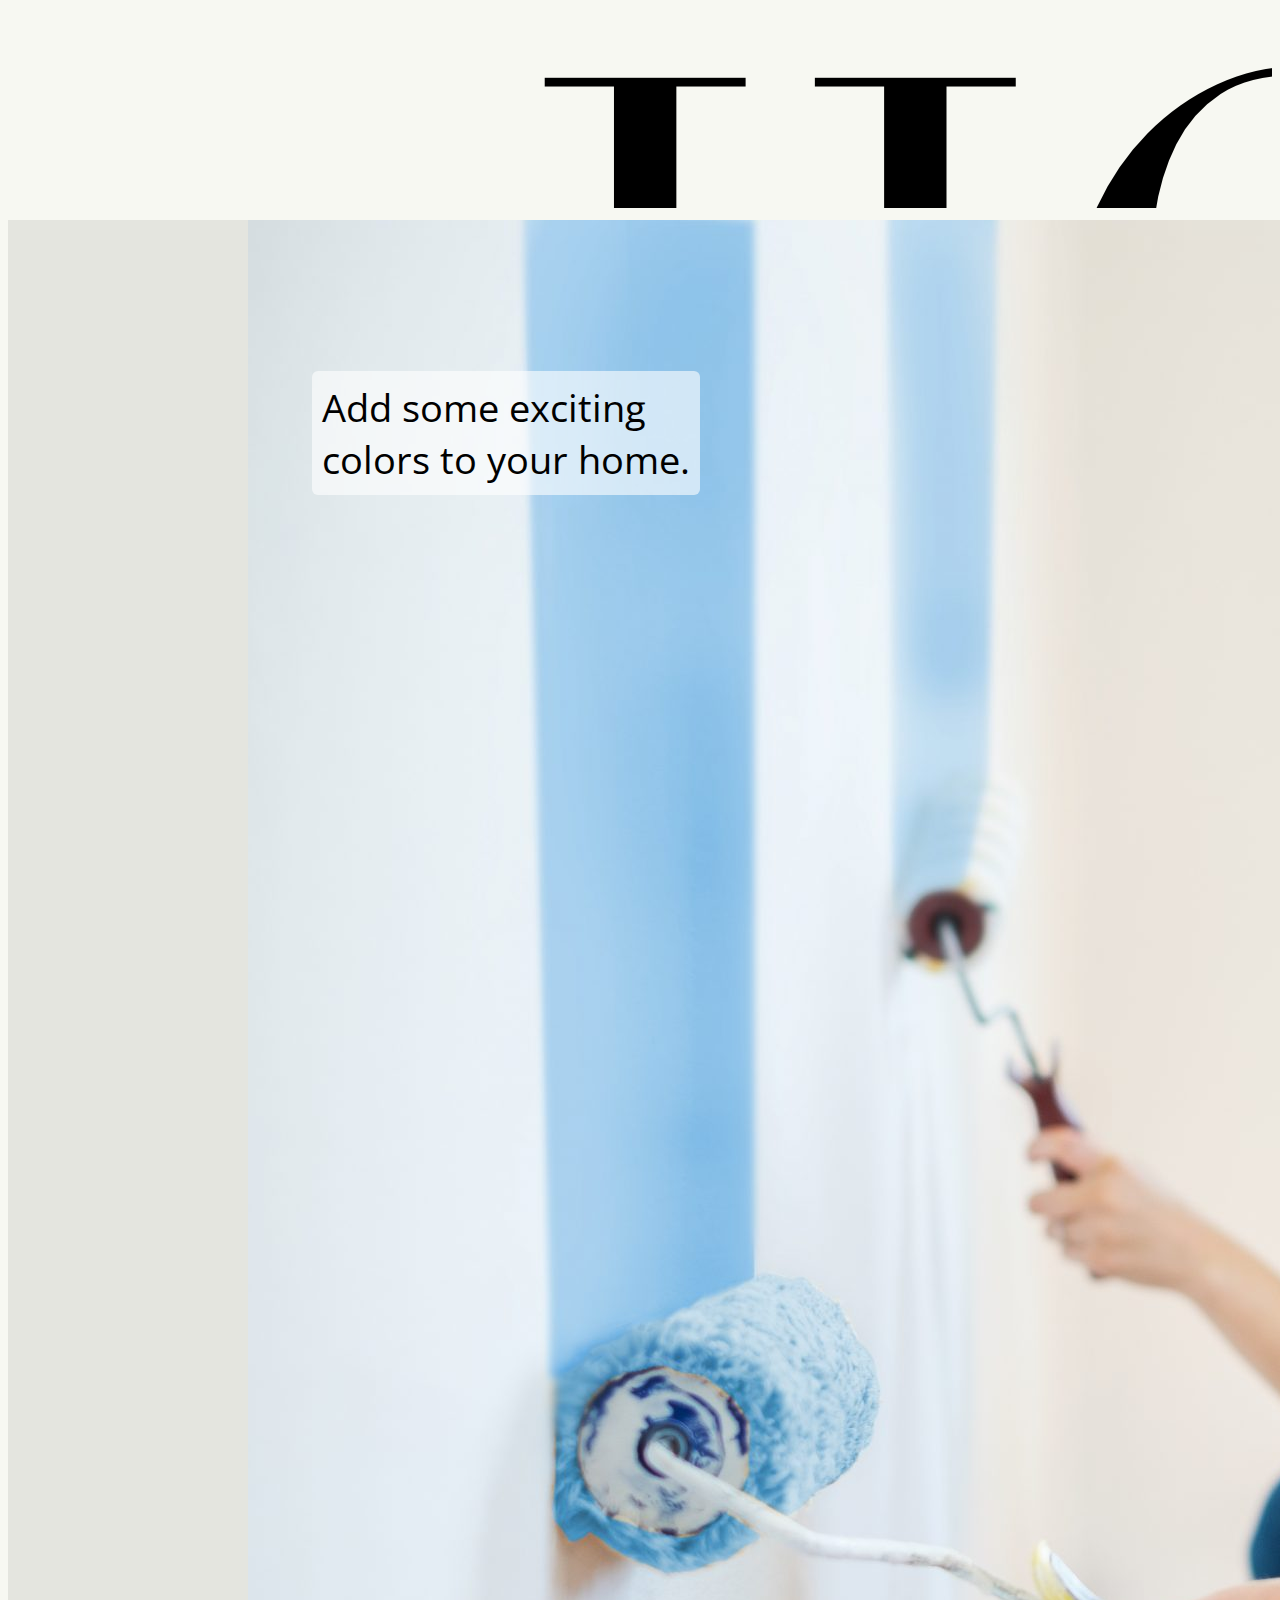
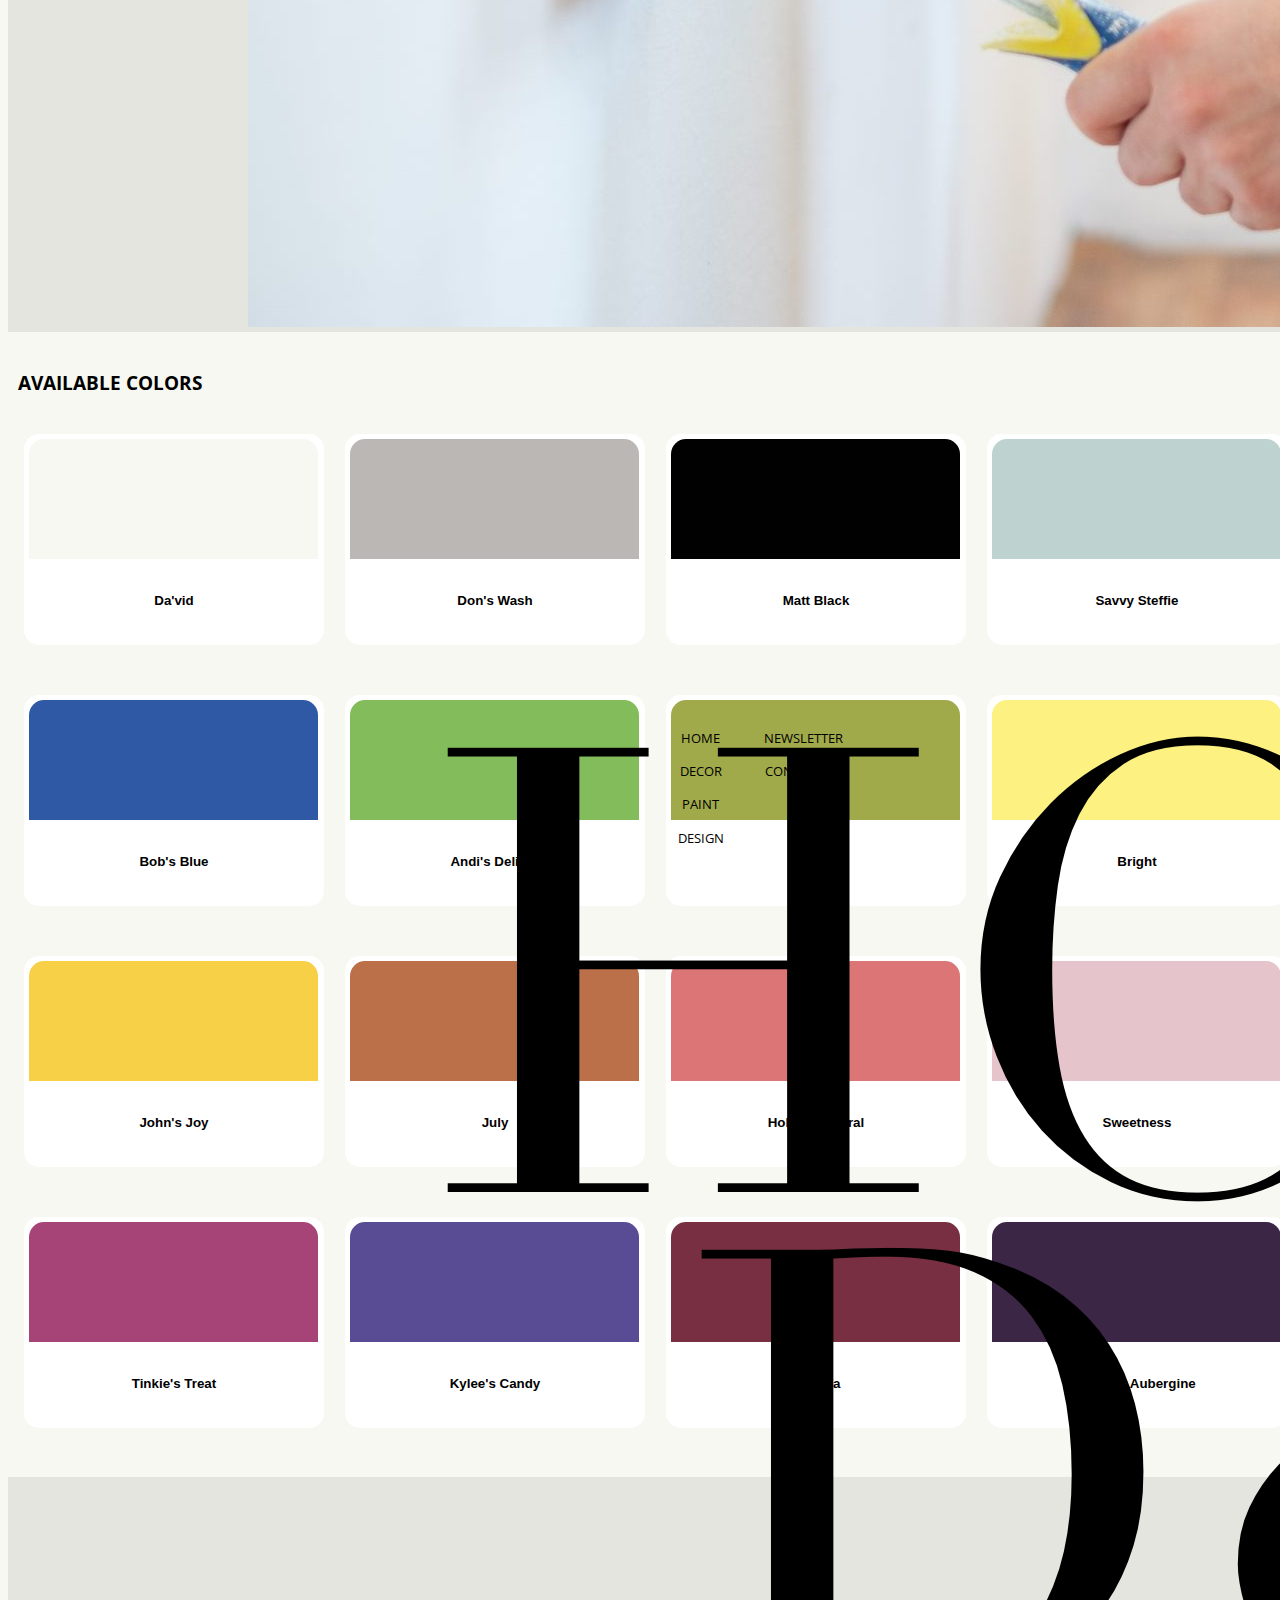
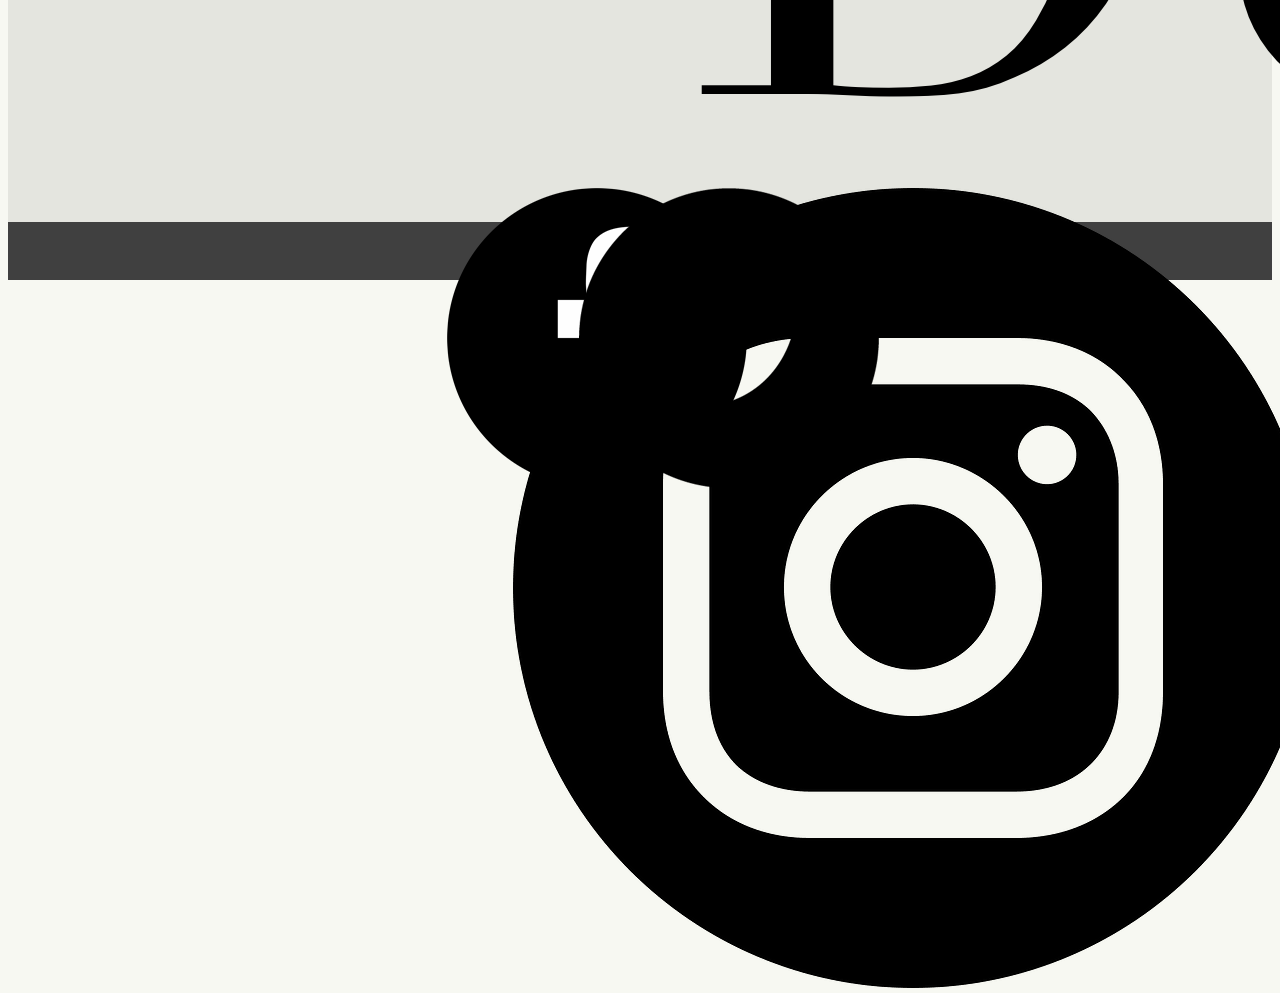
<file: paint.html>
<!DOCTYPE html>

<html lang="en">
    <head>
        <meta name="viewport" content="initial-scale=1.0, width=device-width">
        <link href="https://cdn.jsdelivr.net/npm/bootstrap@5.2.3/dist/css/bootstrap.min.css" rel="stylesheet" integrity="sha384-rbsA2VBKQhggwzxH7pPCaAqO46MgnOM80zW1RWuH61DGLwZJEdK2Kadq2F9CUG65" crossorigin="anonymous">
        <script src="https://cdn.jsdelivr.net/npm/bootstrap@5.2.3/dist/js/bootstrap.bundle.min.js" integrity="sha384-kenU1KFdBIe4zVF0s0G1M5b4hcpxyD9F7jL+jjXkk+Q2h455rYXK/7HAuoJl+0I4" crossorigin="anonymous"></script>
        <link href="styles.css" rel="stylesheet">
        <script>

            document.addEventListener('DOMContentLoaded', function() {

                window.onscroll = function() {scrollFunction()};

                function scrollFunction() {
                if (document.body.scrollTop > 50 || document.documentElement.scrollTop > 50)
                {
                    document.getElementById("logocontainer").style.width = "120px";
                    document.getElementById("pageheader").style.height = "85px";
                    document.getElementById("pageheader").style.marginBottom = "0";
                    document.getElementById("arrowdown").style.display = "block";
                    document.querySelector("#arrowup").style.display = "none";
                }
                else
                {
                    document.getElementById("logocontainer").style.width = "211px";
                    document.getElementById("pageheader").style.height = "200px";
                    document.getElementById("pageheader").style.marginBottom = "12px";
                    document.getElementById("arrowdown").style.display = "none";
                }
                }

                document.querySelector("#arrowdown").addEventListener('click', function(e) {
                    e.preventDefault();
                    document.getElementById("pageheader").style.height = "156px";
                    document.querySelector("#arrowdown").style.display = "none";
                    document.querySelector("#arrowup").style.display = "block";
                });

                document.querySelector("#arrowup").addEventListener('click', function(e) {
                e.preventDefault();
                    document.getElementById("pageheader").style.height = "85px";
                    document.querySelector("#arrowdown").style.display = "block";
                    document.querySelector("#arrowup").style.display = "none";
                });

                let body = document.querySelector('#paintbody');
                let logo = document.querySelector('#logocontainer img');
                let button = document.querySelectorAll('.headerbuttons');
                let line = document.querySelector('hr');
                let seclabel = document.querySelector('h3');
                let header = document.querySelector('#pageheader');

                document.querySelector('#paintbutton1').addEventListener('click', function() {
                    body.style.backgroundColor = '#f7f8f2';
                    header.style.backgroundColor = '#f7f8f2';
                    logo.style.filter = 'invert(0)';
                    line.style.color = 'black';
                    seclabel.style.color = 'black';
                    document.getElementById("arrowdown").style.borderColor = "black";
                    document.querySelector("#arrowup").style.borderColor = "black";
                    for (let i = 0; i < button.length; i++)
                    {
                        button[i].style.color = ''
                    }

                });
                document.querySelector('#paintbutton2').addEventListener('click', function() {
                    body.style.backgroundColor = '#bab7b4';
                    header.style.backgroundColor = '#bab7b4';
                    logo.style.filter = 'invert(0)';
                    line.style.color = 'black';
                    seclabel.style.color = 'black';
                    document.getElementById("arrowdown").style.borderColor = "black";
                    document.querySelector("#arrowup").style.borderColor = "black";
                    for (let i = 0; i < button.length; i++)
                    {
                        button[i].style.color = ''
                    }
                });
                document.querySelector('#paintbutton3').addEventListener('click', function() {
                    body.style.backgroundColor = '#010101';
                    header.style.backgroundColor = '#010101';
                    logo.style.filter = 'invert(1)';
                    line.style.color = 'white';
                    seclabel.style.color = 'white';
                    document.getElementById("arrowdown").style.borderColor = "white";
                    document.querySelector("#arrowup").style.borderColor = "white";
                    for (let i = 0; i < button.length; i++)
                    {
                        button[i].style.color = '#fff'
                    }
                });
                document.querySelector('#paintbutton4').addEventListener('click', function() {
                    body.style.backgroundColor = '#bed3cf';
                    header.style.backgroundColor = '#bed3cf';
                    logo.style.filter = 'invert(0)';
                    line.style.color = 'black';
                    seclabel.style.color = 'black';
                    document.getElementById("arrowdown").style.borderColor = "black";
                    document.querySelector("#arrowup").style.borderColor = "black";
                    for (let i = 0; i < button.length; i++)
                    {
                        button[i].style.color = ''
                    }
                });
                document.querySelector('#paintbutton5').addEventListener('click', function() {
                    body.style.backgroundColor = '#3059a5';
                    header.style.backgroundColor = '#3059a5';
                    logo.style.filter = 'invert(1)';
                    line.style.color = 'white';
                    seclabel.style.color = 'white';
                    document.getElementById("arrowdown").style.borderColor = "white";
                    document.querySelector("#arrowup").style.borderColor = "white";
                    for (let i = 0; i < button.length; i++)
                    {
                        button[i].style.color = '#fff'
                    }
                });
                document.querySelector('#paintbutton6').addEventListener('click', function() {
                    body.style.backgroundColor = '#83bc5b';
                    header.style.backgroundColor = '#83bc5b';
                    logo.style.filter = 'invert(1)';
                    line.style.color = 'white';
                    seclabel.style.color = 'white';
                    document.getElementById("arrowdown").style.borderColor = "white";
                    document.querySelector("#arrowup").style.borderColor = "white";
                    for (let i = 0; i < button.length; i++)
                    {
                        button[i].style.color = '#fff'
                    }
                });
                document.querySelector('#paintbutton7').addEventListener('click', function() {
                    body.style.backgroundColor = '#a0aa4b';
                    header.style.backgroundColor = '#a0aa4b';
                    logo.style.filter = 'invert(1)';
                    line.style.color = 'white';
                    seclabel.style.color = 'white';
                    document.getElementById("arrowdown").style.borderColor = "white";
                    document.querySelector("#arrowup").style.borderColor = "white";
                    for (let i = 0; i < button.length; i++)
                    {
                        button[i].style.color = '#fff'
                    }
                });
                document.querySelector('#paintbutton8').addEventListener('click', function() {
                    body.style.backgroundColor = '#fcf181';
                    header.style.backgroundColor = '#fcf181';
                    logo.style.filter = 'invert(0)';
                    line.style.color = 'black';
                    seclabel.style.color = 'black';
                    document.getElementById("arrowdown").style.borderColor = "black";
                    document.querySelector("#arrowup").style.borderColor = "black";
                    for (let i = 0; i < button.length; i++)
                    {
                        button[i].style.color = ''
                    }
                });
                document.querySelector('#paintbutton9').addEventListener('click', function() {
                    body.style.backgroundColor = '#f7d047';
                    header.style.backgroundColor = '#f7d047';
                    logo.style.filter = 'invert(0)';
                    line.style.color = 'black';
                    seclabel.style.color = 'black';
                    document.getElementById("arrowdown").style.borderColor = "black";
                    document.querySelector("#arrowup").style.borderColor = "black";
                    for (let i = 0; i < button.length; i++)
                    {
                        button[i].style.color = ''
                    }
                });
                document.querySelector('#paintbutton10').addEventListener('click', function() {
                    body.style.backgroundColor = '#bc704a';
                    header.style.backgroundColor = '#bc704a';
                    logo.style.filter = 'invert(1)';
                    line.style.color = 'white';
                    seclabel.style.color = 'white';
                    document.getElementById("arrowdown").style.borderColor = "white";
                    document.querySelector("#arrowup").style.borderColor = "white";
                    for (let i = 0; i < button.length; i++)
                    {
                        button[i].style.color = '#fff'
                    }
                });
                document.querySelector('#paintbutton11').addEventListener('click', function() {
                    body.style.backgroundColor = '#dc7575';
                    header.style.backgroundColor = '#dc7575';
                    logo.style.filter = 'invert(1)';
                    line.style.color = 'white';
                    seclabel.style.color = 'white';
                    document.getElementById("arrowdown").style.borderColor = "white";
                    document.querySelector("#arrowup").style.borderColor = "white";
                    for (let i = 0; i < button.length; i++)
                    {
                        button[i].style.color = '#fff'
                    }
                });
                document.querySelector('#paintbutton12').addEventListener('click', function() {
                    body.style.backgroundColor = '#e5c4cb';
                    header.style.backgroundColor = '#e5c4cb';
                    logo.style.filter = 'invert(1)';
                    line.style.color = 'white';
                    seclabel.style.color = 'white';
                    document.getElementById("arrowdown").style.borderColor = "white";
                    document.querySelector("#arrowup").style.borderColor = "white";
                    for (let i = 0; i < button.length; i++)
                    {
                        button[i].style.color = '#fff'
                    }
                });
                document.querySelector('#paintbutton13').addEventListener('click', function() {
                    body.style.backgroundColor = '#a64477';
                    header.style.backgroundColor = '#a64477';
                    logo.style.filter = 'invert(1)';
                    line.style.color = 'white';
                    seclabel.style.color = 'white';
                    document.getElementById("arrowdown").style.borderColor = "white";
                    document.querySelector("#arrowup").style.borderColor = "white";
                    for (let i = 0; i < button.length; i++)
                    {
                        button[i].style.color = '#fff'
                    }
                });
                document.querySelector('#paintbutton14').addEventListener('click', function() {
                    body.style.backgroundColor = '#594b94';
                    header.style.backgroundColor = '#594b94';
                    logo.style.filter = 'invert(1)';
                    line.style.color = 'white';
                    seclabel.style.color = 'white';
                    document.getElementById("arrowdown").style.borderColor = "white";
                    document.querySelector("#arrowup").style.borderColor = "white";
                    for (let i = 0; i < button.length; i++)
                    {
                        button[i].style.color = '#fff'
                    }
                });
                document.querySelector('#paintbutton15').addEventListener('click', function() {
                    body.style.backgroundColor = '#772f41';
                    header.style.backgroundColor = '#772f41';
                    logo.style.filter = 'invert(1)';
                    line.style.color = 'white';
                    seclabel.style.color = 'white';
                    document.getElementById("arrowdown").style.borderColor = "white";
                    document.querySelector("#arrowup").style.borderColor = "white";
                    for (let i = 0; i < button.length; i++)
                    {
                        button[i].style.color = '#fff'
                    }
                });
                document.querySelector('#paintbutton16').addEventListener('click', function() {
                    body.style.backgroundColor = '#3b2646';
                    header.style.backgroundColor = '#3b2646';
                    logo.style.filter = 'invert(1)';
                    line.style.color = 'white';
                    seclabel.style.color = 'white';
                    document.getElementById("arrowdown").style.borderColor = "white";
                    document.querySelector("#arrowup").style.borderColor = "white";
                    for (let i = 0; i < button.length; i++)
                    {
                        button[i].style.color = '#fff'
                    }
                });
            });
        </script>
        <link rel="preconnect" href="https://fonts.googleapis.com">
        <link rel="preconnect" href="https://fonts.gstatic.com" crossorigin>
        <link href="https://fonts.googleapis.com/css2?family=Open+Sans&display=swap" rel="stylesheet">
        <title>My Webpage</title>
    </head>
    <body id="paintbody">
        <div id="glitchy">
            <header id="pageheader">
              <span id="arrowup"></span>
              <span id="arrowdown"></span>
              <div id="logocontainer">
                  <img src="./images/Pset8-hp-logo.png" alt="logo" class="img-fluid">
              </div>
              <hr>
              <nav class="buttonposition">
                  <a href="index.html" class="headerbuttons">HOME</a>
                  <a href="furniture.html" class="headerbuttons">DECOR</a>
                  <a href="paint.html" class="headerbuttons">PAINT</a>
                  <a href="interiordesign.html" class="headerbuttons">DESIGN</a>
              </nav>
            </header>
          </div>
        <section class="picturecontainer">
            <div class="transtext"><p>Add some exciting<br>colors to your home.</p><br></div>
            <img src="./images/Painting-Your-House-scaled.jpeg" class="img-fluid" alt="People painting together">
        </section>
        <section class="container">
            <h3 class="sectionlabel">AVAILABLE COLORS</h3>
            <div class="paintgrid">
                <button id="paintbutton1">
                    <div class="paint">
                        <div id="coloroption1"></div>
                        <h4 class="producttext">Da'vid</h4>
                    </div>
                </button>
                <button id="paintbutton2">
                    <div class="paint">
                        <div id="coloroption2"></div>
                        <h4 class="producttext">Don's Wash</h4>
                    </div>
                </button>
                <button id="paintbutton3">
                    <div class="paint">
                        <div id="coloroption3"></div>
                        <h4 class="producttext">Matt Black</h4>
                    </div>
                </button>
                <button id="paintbutton4">
                    <div class="paint">
                        <div id="coloroption4"></div>
                        <h4 class="producttext">Savvy Steffie</h4>
                    </div>
                </button>
                <button id="paintbutton5">
                    <div class="paint">
                        <div id="coloroption5"></div>
                        <h4 class="producttext">Bob's Blue</h4>
                    </div>
                </button>
                <button id="paintbutton6">
                    <div class="paint">
                        <div id="coloroption6"></div>
                        <h4 class="producttext">Andi's Delight</h4>
                    </div>
                </button>
                <button id="paintbutton7">
                    <div class="paint">
                        <div id="coloroption7"></div>
                        <h4 class="producttext">Asgat</h4>
                    </div>
                </button>
                <button id="paintbutton8">
                    <div class="paint">
                        <div id="coloroption8"></div>
                        <h4 class="producttext">Bright</h4>
                    </div>
                </button>
                <button id="paintbutton9">
                    <div class="paint">
                        <div id="coloroption9"></div>
                        <h4 class="producttext">John's Joy</h4>
                    </div>
                </button>
                <button id="paintbutton10">
                    <div class="paint">
                        <div id="coloroption10"></div>
                        <h4 class="producttext">July</h4>
                    </div>
                </button>
                <button id="paintbutton11">
                    <div class="paint">
                        <div id="coloroption11"></div>
                        <h4 class="producttext">Holiday's Coral</h4>
                    </div>
                </button>
                <button id="paintbutton12">
                    <div class="paint">
                        <div id="coloroption12"></div>
                        <h4 class="producttext">Sweetness</h4>
                    </div>
                </button>
                <button id="paintbutton13">
                    <div class="paint">
                        <div id="coloroption13"></div>
                        <h4 class="producttext">Tinkie's Treat</h4>
                    </div>
                </button>
                <button id="paintbutton14">
                    <div class="paint">
                        <div id="coloroption14"></div>
                        <h4 class="producttext">Kylee's Candy</h4>
                    </div>
                </button>
                <button id="paintbutton15">
                    <div class="paint">
                        <div id="coloroption15"></div>
                        <h4 class="producttext">Karema</h4>
                    </div>
                </button>
                <button id="paintbutton16">
                    <div class="paint">
                        <div id="coloroption16"></div>
                        <h4 class="producttext">Amon's Aubergine</h4>
                    </div>
                </button>
            </div>
        </section>
        <footer class="footer1">
            <div class="fcgrid">
              <div class="flicontainer">
                <div class="flcontainer">
                  <img src="./images/Pset8-hp-logo.png" alt="logo" class="img-fluid logo">
                </div>
                <div class="firowcontainer">
                    <a href="https://www.facebook.com/" target="_blank">
                        <div class="ficontainer">
                            <img src="footer-icons/facebook-icon.png" alt="logo" class="img-fluid logo">
                        </div>
                      </a>
                      <a href="https://www.instagram.com/" target="_blank">
                        <div class="ficontainer">
                            <img src="footer-icons/instagram-icon.png" alt="logo" class="img-fluid logo">
                        </div>
                      </a>
                      <a href="https://twitter.com/" target="_blank">
                        <div class="ficontainer">
                            <img src="footer-icons/twitter-icon.png" alt="logo" class="img-fluid logo">
                        </div>
                      </a>
                </div>
              </div>
              <nav>
                <ul class="footergrid">
                  <li class="licenter"><a href="index.html" class="footerbuttons">HOME</a></li>
                  <li class="licenter"><a href="furniture.html" class="footerbuttons">DECOR</a></li>
                  <li class="licenter"><a href="paint.html" class="footerbuttons">PAINT</a></li>
                  <li class="licenter"><a href="interiordesign.html" class="footerbuttons">DESIGN</a></li>
                </ul>
              </nav>
              <nav>
                <ul class="footergrid">
                  <li class="footerbuttons licenter">NEWSLETTER<span class=" linktiptext">Link goes here.</span></li>
                  <li class="footerbuttons licenter">CONTACT US<span class=" linktiptext">Link goes here.</span></li>
                </ul>
              </nav>
            </div>
          </footer>
          <footer class="footer2">Copyright &#169; HOME D&D 2023. All rights reserved.</footer>
    </body>
</html>
</file>
<file: styles.css>
body {
    background-color: #f7f8f2;
    font-family: 'Open Sans', sans-serif;
}

#glitchy {
    position: sticky;
    top: 0;
    height: 200px;
    margin-bottom: 12px;
    z-index: 3;
}

#arrowup {
    display: none;
    border: solid black;
    border-width: 0 3px 3px 0;
    padding: 3px;
    position: absolute;
    top: 20%;
    left: 9%;
    width: 15px;
    height: 15px;
    transform: rotate(-135deg);
    -webkit-transform: rotate(-135deg);
}

#arrowdown {
    border: solid black;
    border-width: 0 3px 3px 0;
    padding: 3px;
    position: absolute;
    top: 20%;
    left: 9%;
    width: 15px;
    height: 15px;
    display: none;
    transform: rotate(45deg);
    -webkit-transform: rotate(45deg);
}

#arrowup:hover {
    cursor: pointer;
}

#arrowdown:hover {
    cursor: pointer;
}

#logocontainer {
    width: 211px;
    margin-right: auto;
    margin-left: auto;
    position: relative;
    top: 14%;
    transition: 0.2s;
}

#pageheader {
    background-color: #f7f8f2;
    width: 100%;
    overflow: hidden;
    height: 200px;
    margin-bottom: 12px;
    transition: 0.2s;
}

.headerbuttons {
    text-decoration: none;
    color: #000;
}

hr {
    display: block;
    unicode-bidi: isolate;
    margin-block-start: 2.5em;
    margin-block-end: 0.9em;
    margin-inline-start: auto;
    margin-inline-end: auto;
    overflow: hidden;
    border-style: double;
    border-width: 1px;
}

.buttonposition {
    display: flex;
    flex-direction: row;
    justify-content: center;
    column-gap: 40px;
}

.picturecontainer {
    height: auto;
    width: 100%;
    padding-left: 19%;
    padding-right: 19%;
    background-color: #e4e5df;
    margin-bottom: 3%;
}

@media screen and (max-width: 954px) {
    
    .picturecontainer {
        height: auto;
        width: 100%;
        margin-bottom: 3%;
        padding-left: 0%;
        padding-right: 0%;
    }
}

.producttext {
    margin-bottom: 0.5rem;
    font-weight: bold;
}

.footer1 {
    background-color: #e4e5df;
    width: 100%;
    height: 345.25px;
    display: flex;
    justify-content: center;
    align-items: center;
}

.fcgrid {
    display: flex;
    flex-direction: row;
    height: fit-content;
    position: relative;
}

ul {
    list-style-type: none;
}

.flicontainer {
    display: flex;
    flex-direction: column;
    row-gap: 1rem;
}

.flcontainer {
    width: 200px;
}

.footerbuttons {
    text-decoration: none;
    color: #000;
    line-height: 2.5;
    font-size: 10pt;
}

.firowcontainer {
    display: flex;
    flex-direction: row;
    justify-content: center;
    column-gap: 1rem;
}

.ficontainer {
    width: 50px;
}

.footer2 {
    background-color: #404040;
    width: 100%;
    height: 58px;
    display: flex;
    justify-content: center;
    align-items: center;
    color: white;
    font-size: small;
}

@media screen and (max-width: 539px) {
    
    .fcgrid {
        display: flex;
        flex-direction: column;
        height: fit-content;
        position: relative;  
        align-items: center;
    }

    .footer1 {
        background-color: #e4e5df;
        width: 100%;
        height: fit-content;
        display: flex;
        justify-content: center;
        align-items: center;
        padding-top: 26px;
    }

    .flicontainer {
        display: flex;
        flex-direction: column;
        row-gap: 1rem;
        margin-bottom: 35px;
    }

    ul {
        padding-left: 0rem;
    }
}

.transtext {
    position: absolute;
    top: 269px;
    padding: 5%;
    font-size: 3vw;
    animation: fadeIn 5s;
}

.transtext p {
    color: black;
    background-color: rgb(255, 255, 255, 0.6);
    border-radius: 0.375rem;
    padding: 10px;
}

@keyframes fadeIn {
    0% { opacity: 0; }
    100% { opacity: 1; }
  }

@media screen and (max-width: 954px) {
    .transtext {
        color: white;
        position: absolute;
        top: 269px;
        padding: 5%;
        font-size: 6vw;
    }
}

.licenter {
    text-align: center;
}

/* Homepage */

#indexsalecontainer {
    column-gap: 0.5rem;
    height: fit-content;
    position: relative;
}

#indexsale {
    background-color: red;
    color: white;
    height: fit-content;
    width: 6rem;
    border-radius: 4px;
    display: flex;
    justify-content: center;
    margin-bottom: 3%;
}

.sectionlabel {
    font-weight: bold;
    margin-bottom: 3%;
}

.footerbuttons .linktiptext {
    visibility: hidden;
    width: 120px;
    background-color: black;
    color: #fff;
    text-align: center;
    border-radius: 6px;
    padding: 5px 0;
    position: absolute;
    z-index: 1;
  }
  
.footerbuttons:hover .linktiptext {
    visibility: visible;
  }

/* Paint webpage */

#paintbody {
    background-color: #f7f8f2;
}

#paintline {
    color: none;
}

.paintgrid {
    display: grid;
    grid-template-columns: repeat(auto-fill,minmax(min(250px,100%),1fr));
    -moz-column-gap: 20px;
    grid-column-gap: 20px;
    column-gap: 20px;
    grid-row-gap: 3rem;
    row-gap: 3rem;
    padding-bottom: 3rem;
}

.paint {
    display: flex;
    flex-direction: column;
    row-gap: 1rem;
    background-color: #fff;
    width: 100%;
    height: 200px;
    border-radius: 15px;
    padding: 1.9%;
}

.container {
    width: 100%;
    padding-right: 10px;
    padding-left: 10px;
    margin-right: auto;
    margin-left: auto;
}

#paintbutton1 {
    background-color: transparent;
    border-style: none;
}

#paintbutton2 {
    background-color: transparent;
    border-style: none;
}

#paintbutton3 {
    background-color: transparent;
    border-style: none;
}

#paintbutton4 {
    background-color: transparent;
    border-style: none;
}

#paintbutton5 {
    background-color: transparent;
    border-style: none;
}

#paintbutton6 {
    background-color: transparent;
    border-style: none;
}

#paintbutton7 {
    background-color: transparent;
    border-style: none;
}

#paintbutton8 {
    background-color: transparent;
    border-style: none;
}

#paintbutton9 {
    background-color: transparent;
    border-style: none;
}

#paintbutton10 {
    background-color: transparent;
    border-style: none;
}

#paintbutton11 {
    background-color: transparent;
    border-style: none;
}

#paintbutton12 {
    background-color: transparent;
    border-style: none;
}

#paintbutton13 {
    background-color: transparent;
    border-style: none;
}

#paintbutton14 {
    background-color: transparent;
    border-style: none;
}

#paintbutton15 {
    background-color: transparent;
    border-style: none;
}

#paintbutton16 {
    background-color: transparent;
    border-style: none;
}

#coloroption1 {
    background-color: #f7f8f2;
    height: 60%;
    position: relative;
    border-radius: 15px 15px 0px 0px;
}

#coloroption2 {
    background-color: #bab7b4;
    height: 60%;
    position: relative;
    border-radius: 15px 15px 0px 0px;
}

#coloroption3 {
    background-color: #010101;
    height: 60%;
    position: relative;
    border-radius: 15px 15px 0px 0px;
}

#coloroption4 {
    background-color: #bed3cf;
    height: 60%;
    position: relative;
    border-radius: 15px 15px 0px 0px;
}

#coloroption5 {
    background-color: #3059a5;
    height: 60%;
    position: relative;
    border-radius: 15px 15px 0px 0px;
}

#coloroption6 {
    background-color: #83bc5b;
    height: 60%;
    position: relative;
    border-radius: 15px 15px 0px 0px;
}

#coloroption7 {
    background-color: #a0aa4b;
    height: 60%;
    position: relative;
    border-radius: 15px 15px 0px 0px;
}

#coloroption8 {
    background-color: #fcf181;
    height: 60%;
    position: relative;
    border-radius: 15px 15px 0px 0px;
}

#coloroption9 {
    background-color: #f7d047;
    height: 60%;
    position: relative;
    border-radius: 15px 15px 0px 0px;
}

#coloroption10 {
    background-color: #bc704a;
    height: 60%;
    position: relative;
    border-radius: 15px 15px 0px 0px;
}

#coloroption11 {
    background-color: #dc7575;
    height: 60%;
    position: relative;
    border-radius: 15px 15px 0px 0px;
}

#coloroption12 {
    background-color: #e5c4cb;
    height: 60%;
    position: relative;
    border-radius: 15px 15px 0px 0px;
}

#coloroption13 {
    background-color: #a64477;
    height: 60%;
    position: relative;
    border-radius: 15px 15px 0px 0px;
}

#coloroption14 {
    background-color: #594b94;
    height: 60%;
    position: relative;
    border-radius: 15px 15px 0px 0px;
}

#coloroption15 {
    background-color: #772f41;
    height: 60%;
    position: relative;
    border-radius: 15px 15px 0px 0px;
}

#coloroption16 {
    background-color: #3b2646;
    height: 60%;
    position: relative;
    border-radius: 15px 15px 0px 0px;
}

/* Furniture */

.productgrid {
    display: grid;
    grid-template-columns: repeat(auto-fill,minmax(min(311px,100%),1fr));
    -moz-column-gap: 20px;
    grid-column-gap: 20px;
    column-gap: 20px;
    grid-row-gap: 3rem;
    row-gap: 3rem;
    padding-bottom: 3rem;
}

.product {
    display: flex;
    flex-direction: column;
    background-color: #fff;
    width: 100%;
    row-gap: 1rem;
    height: fit-content;
    border-radius: 15px;
    padding: 1.9%;
}

.producttextbox {
    background-color: #fff;
    width: 100%;
    height: fit-content;
}

.salecontainer {
    display: flex;
    flex-direction: row;
    column-gap: 0.5rem;
    height: fit-content;
}

.sale {
    background-color: red;
    color: white;
    height: fit-content;
    width: 3rem;
    border-radius: 4px;
    display: flex;
    justify-content: center;
}

.oldprice {
    margin-bottom: 0.5rem;
    text-decoration: line-through;
}

.percentcontainer {
    display: flex;
    flex-direction: row;
    column-gap: 0.5rem;
    height: fit-content;
}

.percentoff {
    color: red;
    height: fit-content;
    width: 3rem;
    border-radius: 4px;
    display: flex;
    justify-content: center;
}

/* Interior design */

.intdesigngrid {
    display: grid;
    grid-template-columns: repeat(auto-fill,minmax(min(421px,100%),1fr));
    -moz-column-gap: 20px;
    grid-column-gap: 20px;
    column-gap: 20px;
    grid-row-gap: 3rem;
    row-gap: 3rem;
    padding-bottom: 3rem;
}

.homemakeover {
    background-color: #fff;
    width: 100%;
    height: fit-content;
    border-radius: 15px;
    padding: 1.9%;
}
</file>
